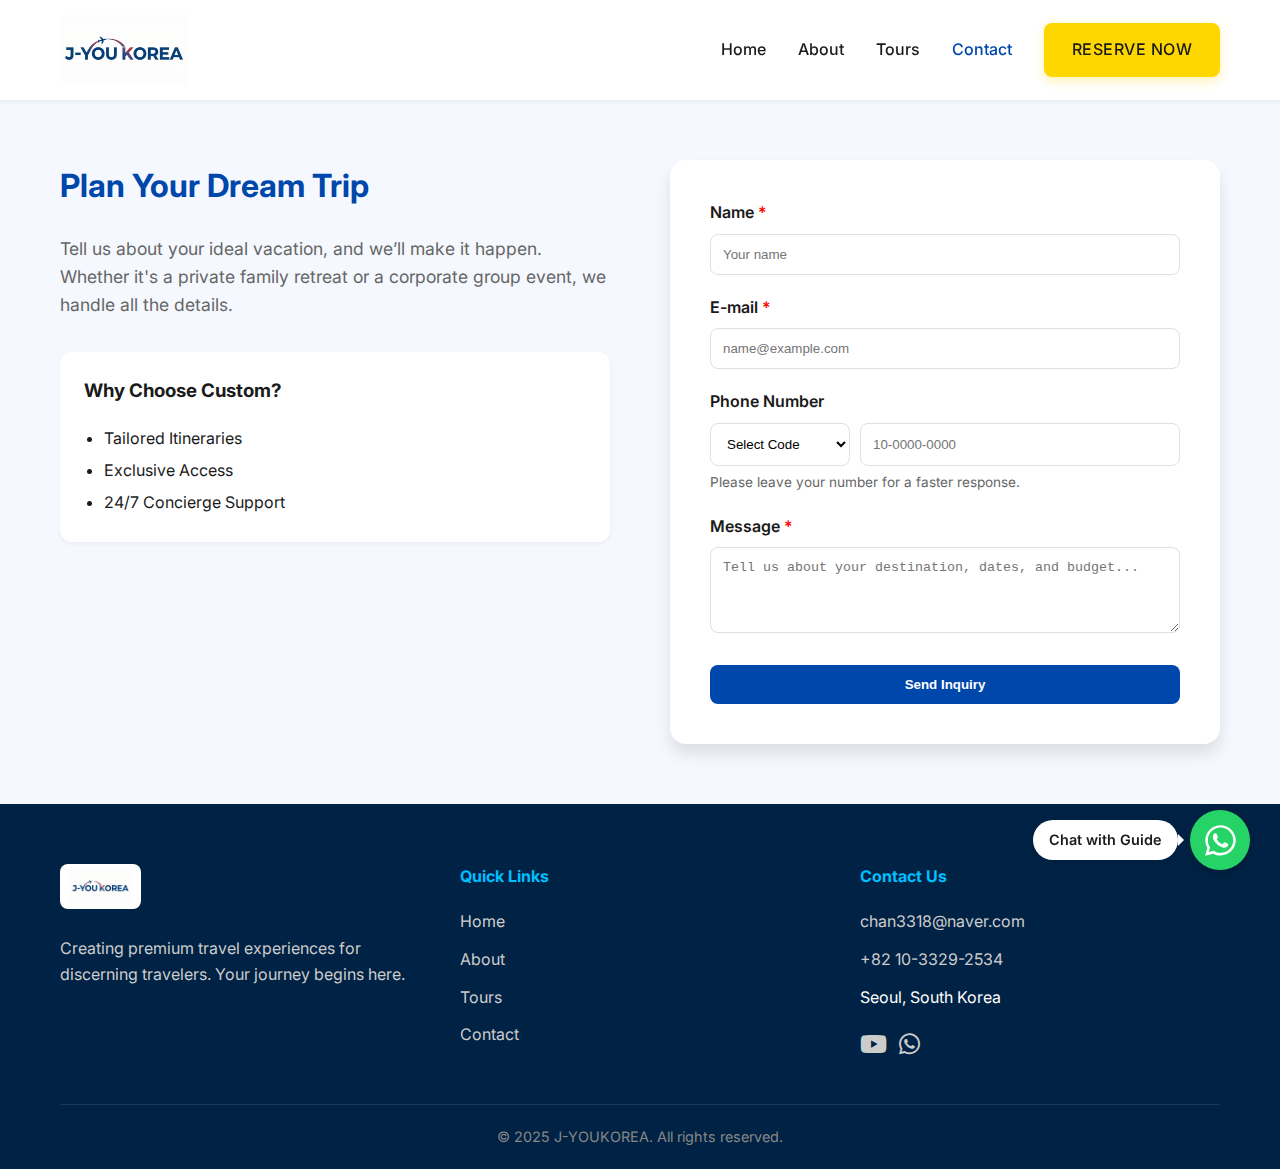
<file: contact.html>
<!DOCTYPE html>
<html lang="ko">

<head>
    <meta charset="UTF-8">
    <meta name="viewport" content="width=device-width, initial-scale=1.0">
    <title>Contact - J-YOUKOREA</title>
    <link href="https://fonts.googleapis.com/css2?family=Inter:wght@400;500;600;800&display=swap" rel="stylesheet">
    <link rel="stylesheet" href="https://cdnjs.cloudflare.com/ajax/libs/font-awesome/6.4.0/css/all.min.css">
    <link rel="stylesheet" href="style.css">
    <link rel="stylesheet" href="style_youtube.css">
</head>

<body>
    <header>
        <div class="container">
            <nav>
                <a href="index.html" class="logo">
                    <img src="assets/logo.png" alt="J-YOUKOREA">
                </a>
                <button class="menu-toggle" onclick="toggleMobileMenu()" aria-label="Toggle navigation">
                    <span class="menu-text">MENU</span>
                    <span class="menu-icon">
                        <span class="bar"></span>
                        <span class="bar"></span>
                        <span class="bar"></span>
                    </span>
                </button>
                <ul class="nav-links">
                    <button class="menu-close-btn" onclick="toggleMobileMenu()" aria-label="Close menu">&times;</button>
                    <li><a href="index.html">Home</a></li>
                    <li><a href="about.html">About</a></li>
                    <li><a href="tours.html">Tours</a></li>
                    <li><a href="contact.html" class="active">Contact</a></li>
                    <li><a href="#" class="btn btn-cta">Reserve Now</a></li>
                    <div class="menu-social-icons">
                        <a href="https://youtube.com/shorts/i6dQqmeU_i8" target="_blank" aria-label="YouTube"><i
                                class="fab fa-youtube"></i></a>
                        <a href="https://wa.me/821033292534" target="_blank" aria-label="WhatsApp"><i
                                class="fab fa-whatsapp"></i></a>
                    </div>
                </ul>
            </nav>
        </div>
    </header>

    <div class="container" style="padding: 60px 20px; display: grid; grid-template-columns: 1fr 1fr; gap: 60px;">
        <div>
            <h1 style="color: var(--primary-color); margin-bottom: 24px;">Plan Your Dream Trip</h1>
            <p style="color: var(--text-light); margin-bottom: 32px; font-size: 1.1rem;">
                Tell us about your ideal vacation, and we’ll make it happen. Whether it's a private family retreat or a
                corporate group event, we handle all the details.
            </p>
            <div style="background: white; padding: 24px; border-radius: 12px; box-shadow: var(--shadow-sm);">
                <h3 style="margin-bottom: 16px;">Why Choose Custom?</h3>
                <ul style="color: var(--text-dark); list-style: disc; margin-left: 20px; line-height: 2;">
                    <li>Tailored Itineraries</li>
                    <li>Exclusive Access</li>
                    <li>24/7 Concierge Support</li>
                </ul>
            </div>
        </div>

        <form id="contact-form" action="https://formspree.io/f/myzrnaga" method="POST"
            style="background: white; padding: 40px; border-radius: 16px; box-shadow: var(--shadow-lg);">
            <div style="margin-bottom: 20px;">
                <label style="display: block; margin-bottom: 8px; font-weight: 600;">Name <span
                        style="color: red;">*</span></label>
                <input type="text" name="name" required
                    style="width: 100%; padding: 12px; border: 1px solid var(--border-color); border-radius: 8px;"
                    placeholder="Your name">
            </div>
            <div style="margin-bottom: 20px;">
                <label style="display: block; margin-bottom: 8px; font-weight: 600;">E-mail <span
                        style="color: red;">*</span></label>
                <input type="email" name="email" required
                    style="width: 100%; padding: 12px; border: 1px solid var(--border-color); border-radius: 8px;"
                    placeholder="name@example.com">
            </div>
            <div style="margin-bottom: 20px;">
                <label style="display: block; margin-bottom: 8px; font-weight: 600;">Phone Number</label>
                <div style="display: flex; gap: 10px;">
                    <select name="country-code"
                        style="width: 140px; padding: 12px; border: 1px solid var(--border-color); border-radius: 8px; background-color: white;">
                        <option value="" disabled selected>Select Code</option>
                        <option value="+93">Afghanistan (+93)</option>
                        <option value="+355">Albania (+355)</option>
                        <option value="+213">Algeria (+213)</option>
                        <option value="+1">American Samoa (+1)</option>
                        <option value="+376">Andorra (+376)</option>
                        <option value="+244">Angola (+244)</option>
                        <option value="+1">Anguilla (+1)</option>
                        <option value="+1">Antigua and Barbuda (+1)</option>
                        <option value="+54">Argentina (+54)</option>
                        <option value="+374">Armenia (+374)</option>
                        <option value="+297">Aruba (+297)</option>
                        <option value="+61">Australia (+61)</option>
                        <option value="+43">Austria (+43)</option>
                        <option value="+994">Azerbaijan (+994)</option>
                        <option value="+1">Bahamas (+1)</option>
                        <option value="+973">Bahrain (+973)</option>
                        <option value="+880">Bangladesh (+880)</option>
                        <option value="+1">Barbados (+1)</option>
                        <option value="+375">Belarus (+375)</option>
                        <option value="+32">Belgium (+32)</option>
                        <option value="+501">Belize (+501)</option>
                        <option value="+229">Benin (+229)</option>
                        <option value="+1">Bermuda (+1)</option>
                        <option value="+975">Bhutan (+975)</option>
                        <option value="+591">Bolivia (+591)</option>
                        <option value="+387">Bosnia and Herzegovina (+387)</option>
                        <option value="+267">Botswana (+267)</option>
                        <option value="+55">Brazil (+55)</option>
                        <option value="+673">Brunei (+673)</option>
                        <option value="+359">Bulgaria (+359)</option>
                        <option value="+226">Burkina Faso (+226)</option>
                        <option value="+257">Burundi (+257)</option>
                        <option value="+855">Cambodia (+855)</option>
                        <option value="+237">Cameroon (+237)</option>
                        <option value="+1">Canada (+1)</option>
                        <option value="+238">Cape Verde (+238)</option>
                        <option value="+1">Cayman Islands (+1)</option>
                        <option value="+236">Central African Republic (+236)</option>
                        <option value="+235">Chad (+235)</option>
                        <option value="+56">Chile (+56)</option>
                        <option value="+86">China (+86)</option>
                        <option value="+57">Colombia (+57)</option>
                        <option value="+269">Comoros (+269)</option>
                        <option value="+242">Congo (+242)</option>
                        <option value="+682">Cook Islands (+682)</option>
                        <option value="+506">Costa Rica (+506)</option>
                        <option value="+385">Croatia (+385)</option>
                        <option value="+53">Cuba (+53)</option>
                        <option value="+357">Cyprus (+357)</option>
                        <option value="+420">Czech Republic (+420)</option>
                        <option value="+45">Denmark (+45)</option>
                        <option value="+253">Djibouti (+253)</option>
                        <option value="+1">Dominica (+1)</option>
                        <option value="+1">Dominican Republic (+1)</option>
                        <option value="+593">Ecuador (+593)</option>
                        <option value="+20">Egypt (+20)</option>
                        <option value="+503">El Salvador (+503)</option>
                        <option value="+240">Equatorial Guinea (+240)</option>
                        <option value="+291">Eritrea (+291)</option>
                        <option value="+372">Estonia (+372)</option>
                        <option value="+251">Ethiopia (+251)</option>
                        <option value="+500">Falkland Islands (+500)</option>
                        <option value="+298">Faroe Islands (+298)</option>
                        <option value="+679">Fiji (+679)</option>
                        <option value="+358">Finland (+358)</option>
                        <option value="+33">France (+33)</option>
                        <option value="+594">French Guiana (+594)</option>
                        <option value="+689">French Polynesia (+689)</option>
                        <option value="+241">Gabon (+241)</option>
                        <option value="+220">Gambia (+220)</option>
                        <option value="+995">Georgia (+995)</option>
                        <option value="+49">Germany (+49)</option>
                        <option value="+233">Ghana (+233)</option>
                        <option value="+350">Gibraltar (+350)</option>
                        <option value="+30">Greece (+30)</option>
                        <option value="+299">Greenland (+299)</option>
                        <option value="+1">Grenada (+1)</option>
                        <option value="+590">Guadeloupe (+590)</option>
                        <option value="+1">Guam (+1)</option>
                        <option value="+502">Guatemala (+502)</option>
                        <option value="+224">Guinea (+224)</option>
                        <option value="+245">Guinea-Bissau (+245)</option>
                        <option value="+592">Guyana (+592)</option>
                        <option value="+509">Haiti (+509)</option>
                        <option value="+504">Honduras (+504)</option>
                        <option value="+852">Hong Kong (+852)</option>
                        <option value="+36">Hungary (+36)</option>
                        <option value="+354">Iceland (+354)</option>
                        <option value="+91">India (+91)</option>
                        <option value="+62">Indonesia (+62)</option>
                        <option value="+98">Iran (+98)</option>
                        <option value="+964">Iraq (+964)</option>
                        <option value="+353">Ireland (+353)</option>
                        <option value="+972">Israel (+972)</option>
                        <option value="+39">Italy (+39)</option>
                        <option value="+1">Jamaica (+1)</option>
                        <option value="+81">Japan (+81)</option>
                        <option value="+962">Jordan (+962)</option>
                        <option value="+7">Kazakhstan (+7)</option>
                        <option value="+254">Kenya (+254)</option>
                        <option value="+686">Kiribati (+686)</option>
                        <option value="+850">North Korea (+850)</option>
                        <option value="+82">South Korea (+82)</option>
                        <option value="+965">Kuwait (+965)</option>
                        <option value="+996">Kyrgyzstan (+996)</option>
                        <option value="+856">Laos (+856)</option>
                        <option value="+371">Latvia (+371)</option>
                        <option value="+961">Lebanon (+961)</option>
                        <option value="+266">Lesotho (+266)</option>
                        <option value="+231">Liberia (+231)</option>
                        <option value="+218">Libya (+218)</option>
                        <option value="+423">Liechtenstein (+423)</option>
                        <option value="+370">Lithuania (+370)</option>
                        <option value="+352">Luxembourg (+352)</option>
                        <option value="+853">Macau (+853)</option>
                        <option value="+389">Macedonia (+389)</option>
                        <option value="+261">Madagascar (+261)</option>
                        <option value="+265">Malawi (+265)</option>
                        <option value="+60">Malaysia (+60)</option>
                        <option value="+960">Maldives (+960)</option>
                        <option value="+223">Mali (+223)</option>
                        <option value="+356">Malta (+356)</option>
                        <option value="+692">Marshall Islands (+692)</option>
                        <option value="+596">Martinique (+596)</option>
                        <option value="+222">Mauritania (+222)</option>
                        <option value="+230">Mauritius (+230)</option>
                        <option value="+262">Mayotte (+262)</option>
                        <option value="+52">Mexico (+52)</option>
                        <option value="+691">Micronesia (+691)</option>
                        <option value="+373">Moldova (+373)</option>
                        <option value="+377">Monaco (+377)</option>
                        <option value="+976">Mongolia (+976)</option>
                        <option value="+382">Montenegro (+382)</option>
                        <option value="+1">Montserrat (+1)</option>
                        <option value="+212">Morocco (+212)</option>
                        <option value="+258">Mozambique (+258)</option>
                        <option value="+95">Myanmar (+95)</option>
                        <option value="+264">Namibia (+264)</option>
                        <option value="+674">Nauru (+674)</option>
                        <option value="+977">Nepal (+977)</option>
                        <option value="+31">Netherlands (+31)</option>
                        <option value="+599">Netherlands Antilles (+599)</option>
                        <option value="+687">New Caledonia (+687)</option>
                        <option value="+64">New Zealand (+64)</option>
                        <option value="+505">Nicaragua (+505)</option>
                        <option value="+227">Niger (+227)</option>
                        <option value="+234">Nigeria (+234)</option>
                        <option value="+683">Niue (+683)</option>
                        <option value="+47">Norway (+47)</option>
                        <option value="+968">Oman (+968)</option>
                        <option value="+92">Pakistan (+92)</option>
                        <option value="+680">Palau (+680)</option>
                        <option value="+507">Panama (+507)</option>
                        <option value="+675">Papua New Guinea (+675)</option>
                        <option value="+595">Paraguay (+595)</option>
                        <option value="+51">Peru (+51)</option>
                        <option value="+63">Philippines (+63)</option>
                        <option value="+48">Poland (+48)</option>
                        <option value="+351">Portugal (+351)</option>
                        <option value="+1">Puerto Rico (+1)</option>
                        <option value="+974">Qatar (+974)</option>
                        <option value="+262">Reunion (+262)</option>
                        <option value="+40">Romania (+40)</option>
                        <option value="+7">Russia (+7)</option>
                        <option value="+250">Rwanda (+250)</option>
                        <option value="+685">Samoa (+685)</option>
                        <option value="+378">San Marino (+378)</option>
                        <option value="+966">Saudi Arabia (+966)</option>
                        <option value="+221">Senegal (+221)</option>
                        <option value="+381">Serbia (+381)</option>
                        <option value="+248">Seychelles (+248)</option>
                        <option value="+232">Sierra Leone (+232)</option>
                        <option value="+65">Singapore (+65)</option>
                        <option value="+421">Slovakia (+421)</option>
                        <option value="+386">Slovenia (+386)</option>
                        <option value="+677">Solomon Islands (+677)</option>
                        <option value="+252">Somalia (+252)</option>
                        <option value="+27">South Africa (+27)</option>
                        <option value="+34">Spain (+34)</option>
                        <option value="+94">Sri Lanka (+94)</option>
                        <option value="+249">Sudan (+249)</option>
                        <option value="+597">Suriname (+597)</option>
                        <option value="+268">Swaziland (+268)</option>
                        <option value="+46">Sweden (+46)</option>
                        <option value="+41">Switzerland (+41)</option>
                        <option value="+963">Syria (+963)</option>
                        <option value="+886">Taiwan (+886)</option>
                        <option value="+992">Tajikistan (+992)</option>
                        <option value="+255">Tanzania (+255)</option>
                        <option value="+66">Thailand (+66)</option>
                        <option value="+228">Togo (+228)</option>
                        <option value="+690">Tokelau (+690)</option>
                        <option value="+676">Tonga (+676)</option>
                        <option value="+1">Trinidad and Tobago (+1)</option>
                        <option value="+216">Tunisia (+216)</option>
                        <option value="+90">Turkey (+90)</option>
                        <option value="+993">Turkmenistan (+993)</option>
                        <option value="+1">Turks and Caicos Islands (+1)</option>
                        <option value="+688">Tuvalu (+688)</option>
                        <option value="+256">Uganda (+256)</option>
                        <option value="+380">Ukraine (+380)</option>
                        <option value="+971">United Arab Emirates (+971)</option>
                        <option value="+44">United Kingdom (+44)</option>
                        <option value="+1">United States (+1)</option>
                        <option value="+598">Uruguay (+598)</option>
                        <option value="+998">Uzbekistan (+998)</option>
                        <option value="+678">Vanuatu (+678)</option>
                        <option value="+58">Venezuela (+58)</option>
                        <option value="+84">Vietnam (+84)</option>
                        <option value="+1">Virgin Islands (+1)</option>
                        <option value="+967">Yemen (+967)</option>
                        <option value="+260">Zambia (+260)</option>
                        <option value="+263">Zimbabwe (+263)</option>
                    </select>
                    <input type="tel" name="phone"
                        style="flex: 1; padding: 12px; border: 1px solid var(--border-color); border-radius: 8px;"
                        placeholder="10-0000-0000">
                </div>
                <p style="font-size: 0.85rem; color: var(--text-light); margin-top: 6px;">
                    Please leave your number for a faster response.
                </p>
            </div>
            <div style="margin-bottom: 24px;">
                <label style="display: block; margin-bottom: 8px; font-weight: 600;">Message <span
                        style="color: red;">*</span></label>
                <textarea rows="4" name="message" required
                    style="width: 100%; padding: 12px; border: 1px solid var(--border-color); border-radius: 8px;"
                    placeholder="Tell us about your destination, dates, and budget..."></textarea>
            </div>
            <button type="submit" class="btn btn-primary" style="width: 100%;">Send Inquiry</button>
        </form>
    </div>

    <!-- Footer -->
    <footer>
        <div class="container">
            <div class="footer-content">
                <div class="footer-col">
                    <div class="footer-logo">
                        <img src="assets/logo.png" alt="J-YOUKOREA">
                    </div>
                    <p style="color: #ccc; line-height: 1.6;">Creating premium travel experiences for discerning
                        travelers. Your journey begins here.</p>
                </div>
                <div class="footer-col">
                    <h4>Quick Links</h4>
                    <ul>
                        <li><a href="index.html">Home</a></li>
                        <li><a href="about.html">About</a></li>
                        <li><a href="tours.html">Tours</a></li>
                        <li><a href="contact.html">Contact</a></li>
                    </ul>
                </div>
                <div class="footer-col">
                    <h4>Contact Us</h4>
                    <ul>
                        <li><a href="mailto:chan3318@naver.com">chan3318@naver.com</a></li>
                        <li><a href="tel:+821033292534">+82 10-3329-2534</a></li>
                        <li>Seoul, South Korea</li>
                    </ul>
                    <div class="footer-social" style="margin-top: 16px; display: flex; gap: 12px;">
                        <a href="https://youtube.com/shorts/i6dQqmeU_i8" target="_blank" aria-label="YouTube"
                            style="color: #ccc; font-size: 1.5rem; transition: color 0.2s;">
                            <i class="fab fa-youtube"></i>
                        </a>
                        <a href="https://wa.me/821033292534" target="_blank" aria-label="WhatsApp"
                            style="color: #ccc; font-size: 1.5rem; transition: color 0.2s;">
                            <i class="fab fa-whatsapp"></i>
                        </a>
                    </div>
                </div>
            </div>
            <div class="copyright">
                &copy; 2025 J-YOUKOREA. All rights reserved.
            </div>
        </div>
    </footer>

    <!-- Mobile Sticky CTA Bar -->
    <div class="mobile-cta-bar">
        <a href="#" class="btn btn-cta">Reserve Now</a>
    </div>



    <!-- Floating WhatsApp Button -->
    <div class="floating-whatsapp">
        <div class="chat-tooltip">Chat with Guide</div>
        <a href="https://wa.me/821033292534" target="_blank" class="whatsapp-btn">
            <svg xmlns="http://www.w3.org/2000/svg" viewBox="0 0 448 512">
                <path
                    d="M380.9 97.1C339 55.1 283.2 32 223.9 32c-122.4 0-222 99.6-222 222 0 39.1 10.2 77.3 29.6 111L0 480l117.7-30.9c32.4 17.7 68.9 27 106.1 27h.1c122.3 0 224.1-99.6 224.1-222 0-59.3-25.2-115-67.1-157zm-157 341.6c-33.2 0-65.7-8.9-94-28.4l-6.7-4.6-69.8 18.3 18.6-68.1-4.4-6.9c-18.5-29.4-28.2-63.3-28.2-98.2 0-101.7 82.8-184.5 184.6-184.5 49.3 0 95.6 19.2 130.4 54.1 34.8 34.9 56.2 81.2 56.1 130.5 0 101.8-84.9 184.6-186.6 184.6zm101.2-138.2c-5.5-2.8-32.8-16.2-37.9-18-5.1-1.9-8.8-2.8-12.5 2.8-3.7 5.6-14.3 18-17.6 21.8-3.2 3.7-6.5 4.2-12 1.4-32.6-16.3-54-29.1-75.5-66-5.7-9.8 5.7-9.1 16.3-30.3 1.8-3.7 .9-6.9-.5-9.7-1.4-2.8-12.5-30.1-17.1-41.2-4.5-10.8-9.1-9.3-12.5-9.5-3.2-.2-6.9-.2-10.6-.2-3.7 0-9.7 1.4-14.8 6.9-5.1 5.6-19.4 19-19.4 46.3 0 27.3 19.9 53.7 22.6 57.4 2.8 3.7 39.1 59.7 94.8 83.8 35.2 15.2 49 16.5 66.6 13.9 10.7-1.6 32.8-13.4 37.4-26.4 4.6-13 4.6-24.1 3.2-26.4-1.3-2.5-5-3.9-10.5-6.6z" />
            </svg>
        </a>
    </div>

    <!-- Video Modal (Lightbox) -->
    <div id="videoModal" class="video-modal" onclick="closeVideoModal(event)">
        <div class="video-modal-content">
            <button class="modal-close" onclick="closeVideoModal(event)">&times;</button>
            <div class="video-container">
                <iframe id="youtubePlayer" src="" title="Tour Preview" frameborder="0"
                    allow="accelerometer; autoplay; clipboard-write; encrypted-media; gyroscope; picture-in-picture"
                    allowfullscreen></iframe>
            </div>
        </div>
    </div>

    <script src="app.js"></script>
</body>

</html>
</file>
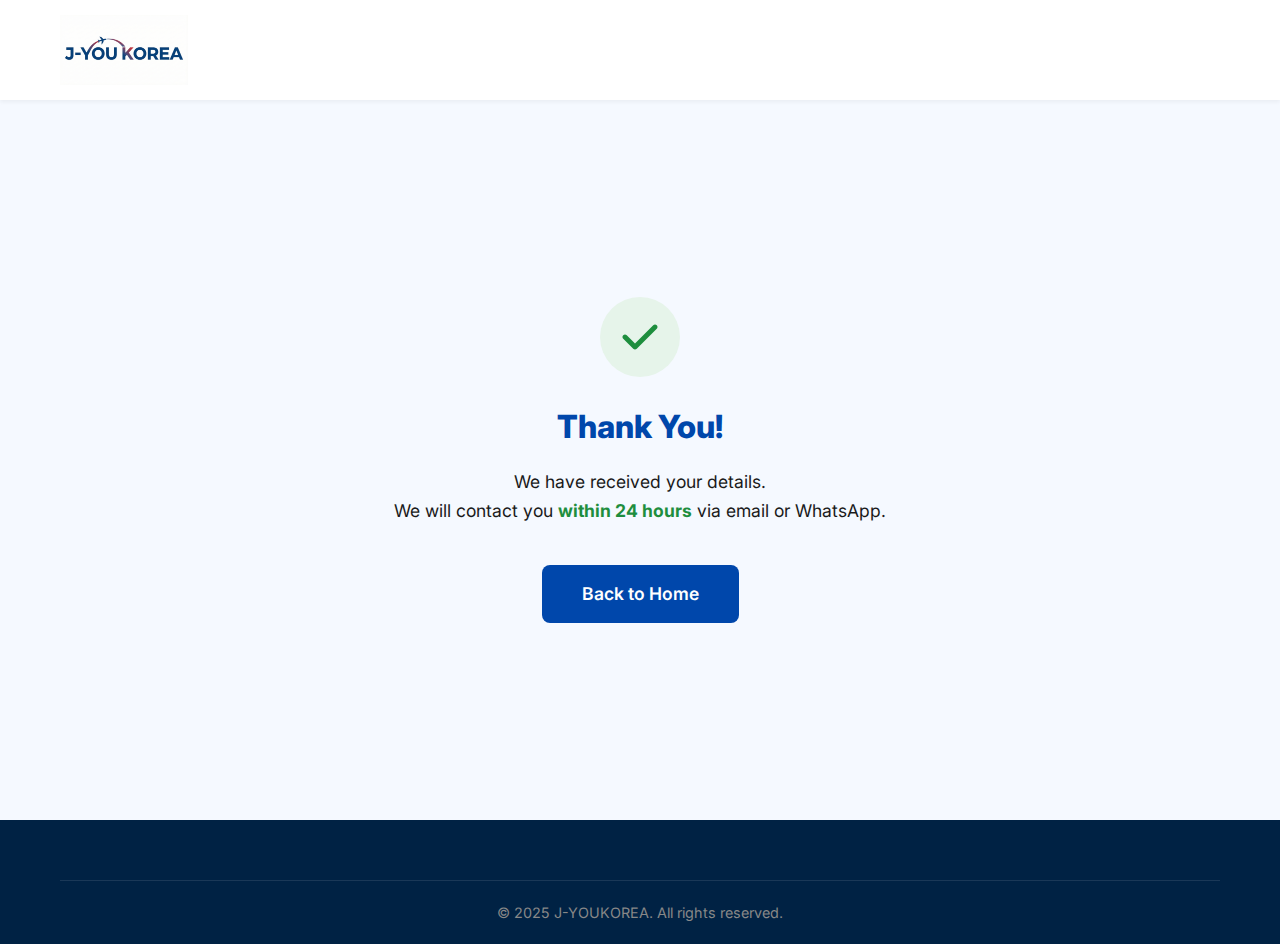
<file: success.html>
<!DOCTYPE html>
<html lang="en">

<head>
    <meta charset="UTF-8">
    <meta name="viewport" content="width=device-width, initial-scale=1.0">
    <title>Inquiry Sent - J-YOUKOREA</title>
    <link href="https://fonts.googleapis.com/css2?family=Inter:wght@400;500;600;800&display=swap" rel="stylesheet">
    <link rel="stylesheet" href="style.css">
    <style>
        .success-container {
            display: flex;
            flex-direction: column;
            align-items: center;
            justify-content: center;
            min-height: 80vh;
            text-align: center;
            padding: 20px;
        }

        .success-icon {
            width: 80px;
            height: 80px;
            background-color: #e6f4ea;
            border-radius: 50%;
            display: flex;
            align-items: center;
            justify-content: center;
            margin-bottom: 24px;
            animation: popIn 0.5s cubic-bezier(0.175, 0.885, 0.32, 1.275);
        }

        .success-icon svg {
            width: 40px;
            height: 40px;
            fill: #1e8e3e;
            /* Green color */
        }

        .success-title {
            font-size: 2rem;
            font-weight: 800;
            color: var(--primary-color);
            margin-bottom: 16px;
        }

        .success-message {
            font-size: 1.1rem;
            color: var(--text-dark);
            max-width: 500px;
            line-height: 1.6;
            margin-bottom: 40px;
        }

        .highlight {
            font-weight: 700;
            color: #1e8e3e;
        }

        @keyframes popIn {
            0% {
                transform: scale(0);
                opacity: 0;
            }

            80% {
                transform: scale(1.1);
                opacity: 1;
            }

            100% {
                transform: scale(1);
            }
        }
    </style>
</head>

<body>
    <!-- Header (simplified) -->
    <header>
        <div class="container">
            <nav>
                <a href="index.html" class="logo">
                    <img src="assets/logo.png" alt="J-YOUKOREA">
                </a>
            </nav>
        </div>
    </header>

    <div class="container success-container">
        <div class="success-icon">
            <svg xmlns="http://www.w3.org/2000/svg" viewBox="0 0 448 512">
                <!-- Check Icon -->
                <path
                    d="M438.6 105.4c12.5 12.5 12.5 32.8 0 45.3l-256 256c-12.5 12.5-32.8 12.5-45.3 0l-128-128c-12.5-12.5-12.5-32.8 0-45.3s32.8-12.5 45.3 0L160 338.7 393.4 105.4c12.5-12.5 32.8-12.5 45.3 0z" />
            </svg>
        </div>
        <h1 class="success-title">Thank You!</h1>
        <p class="success-message">
            We have received your details.<br>
            We will contact you <span class="highlight">within 24 hours</span> via email or WhatsApp.
        </p>
        <a href="index.html" class="btn btn-primary" style="padding: 15px 40px; font-size: 1.1rem;">Back to Home</a>
    </div>

    <!-- Footer -->
    <footer>
        <div class="container">
            <div class="copyright" style="text-align: center;">
                &copy; 2025 J-YOUKOREA. All rights reserved.
            </div>
        </div>
    </footer>
</body>

</html>
</file>
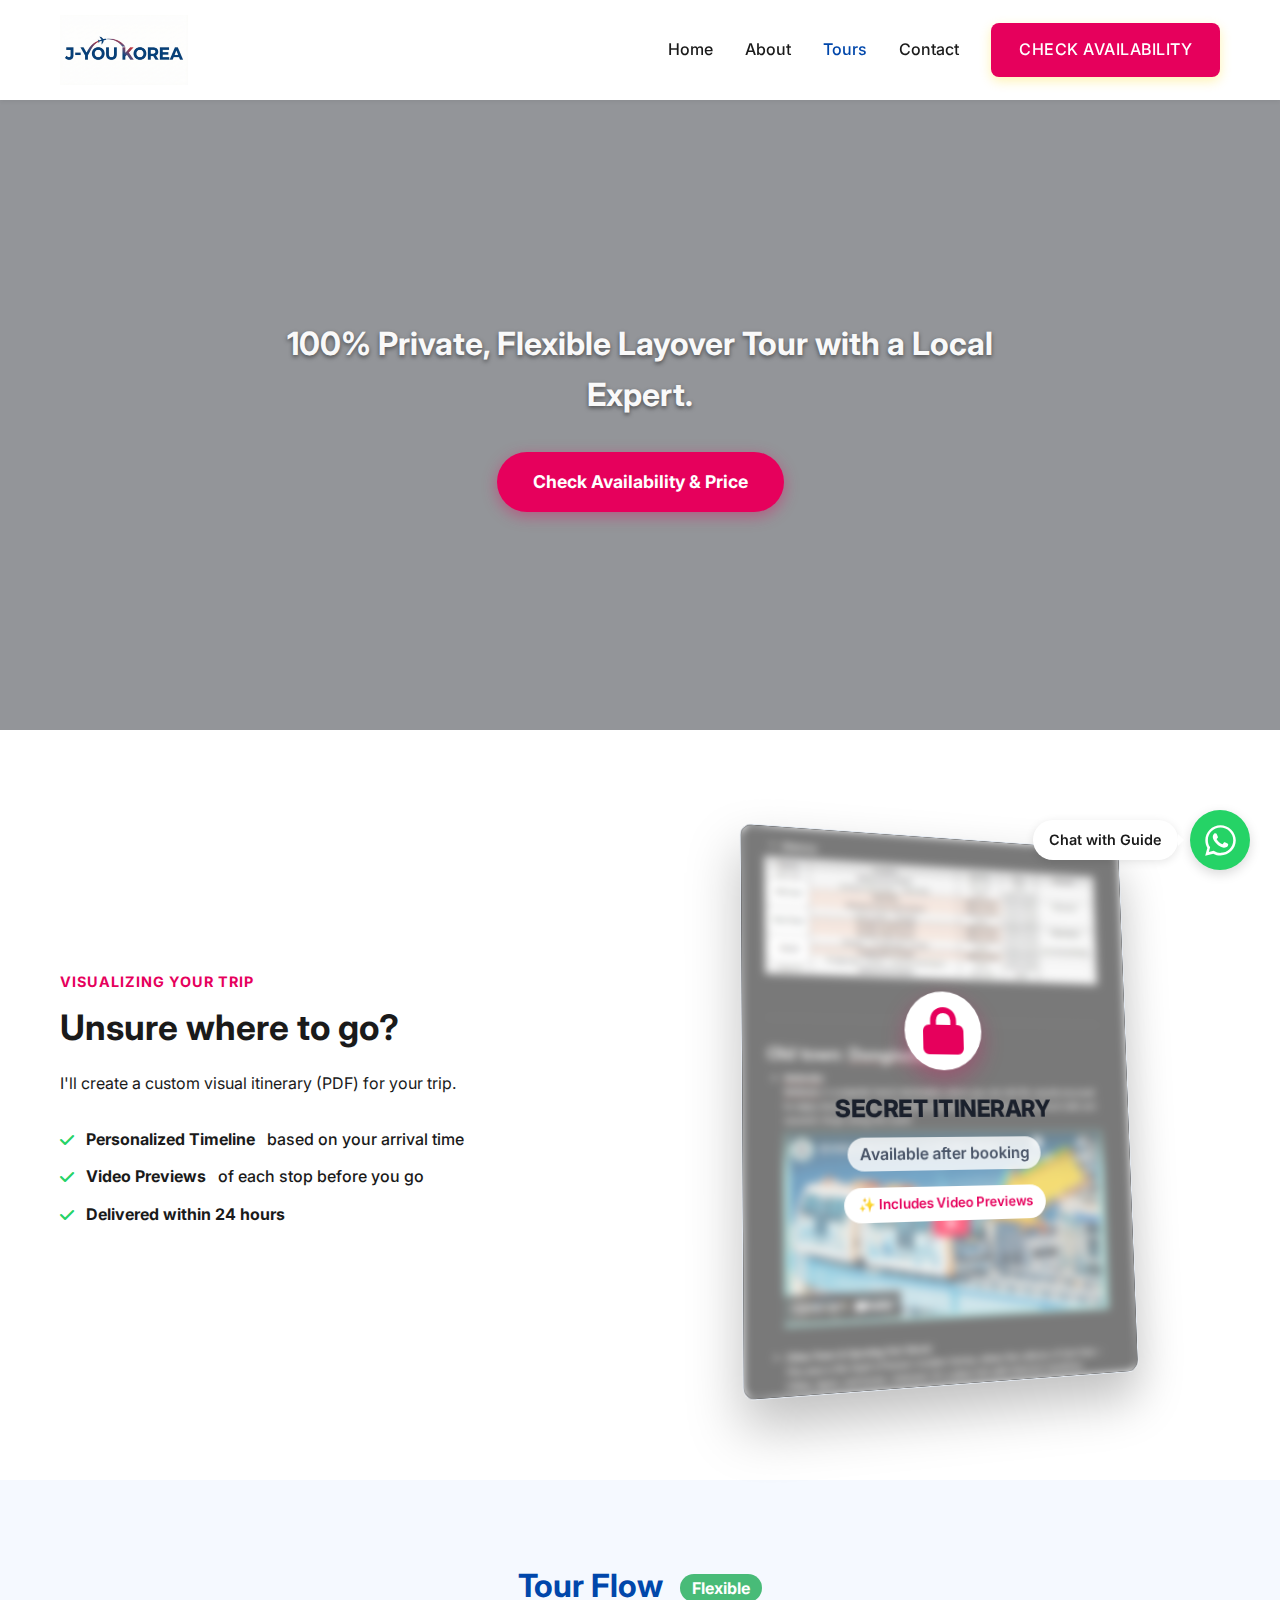
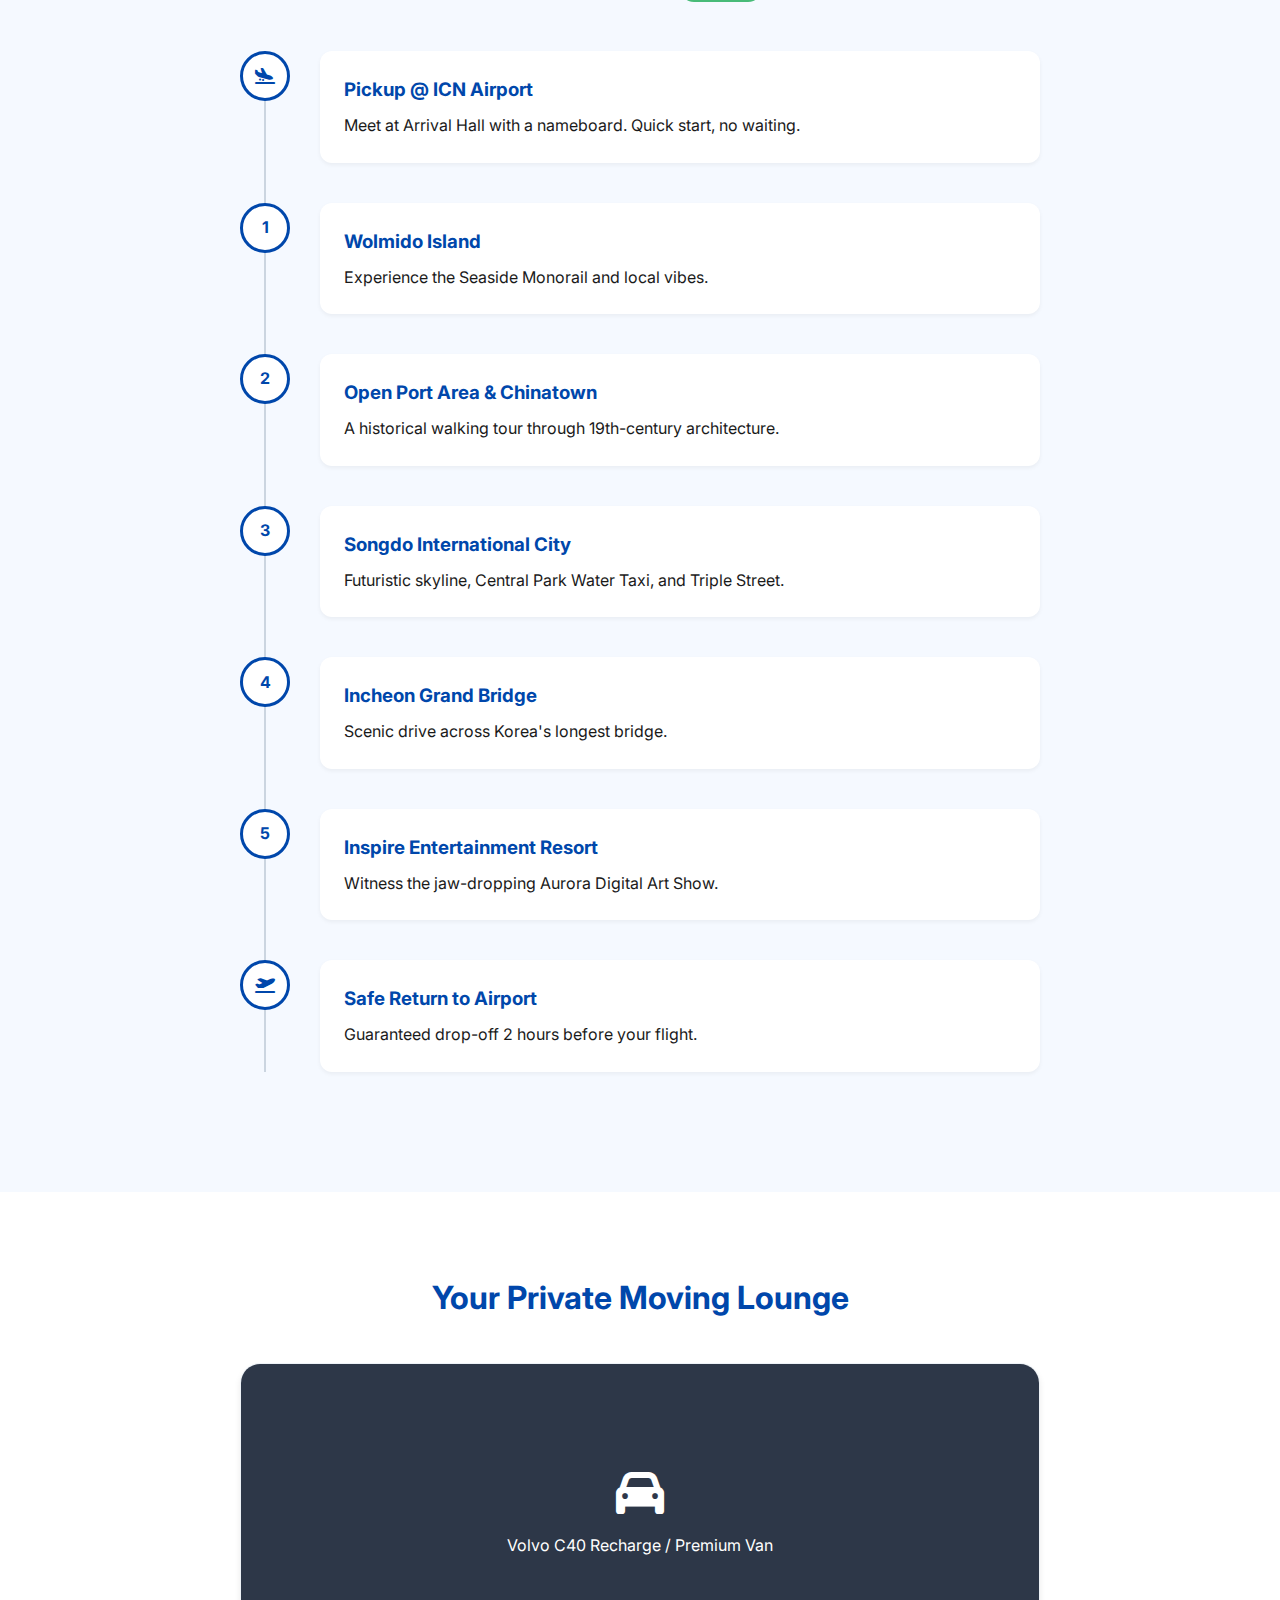
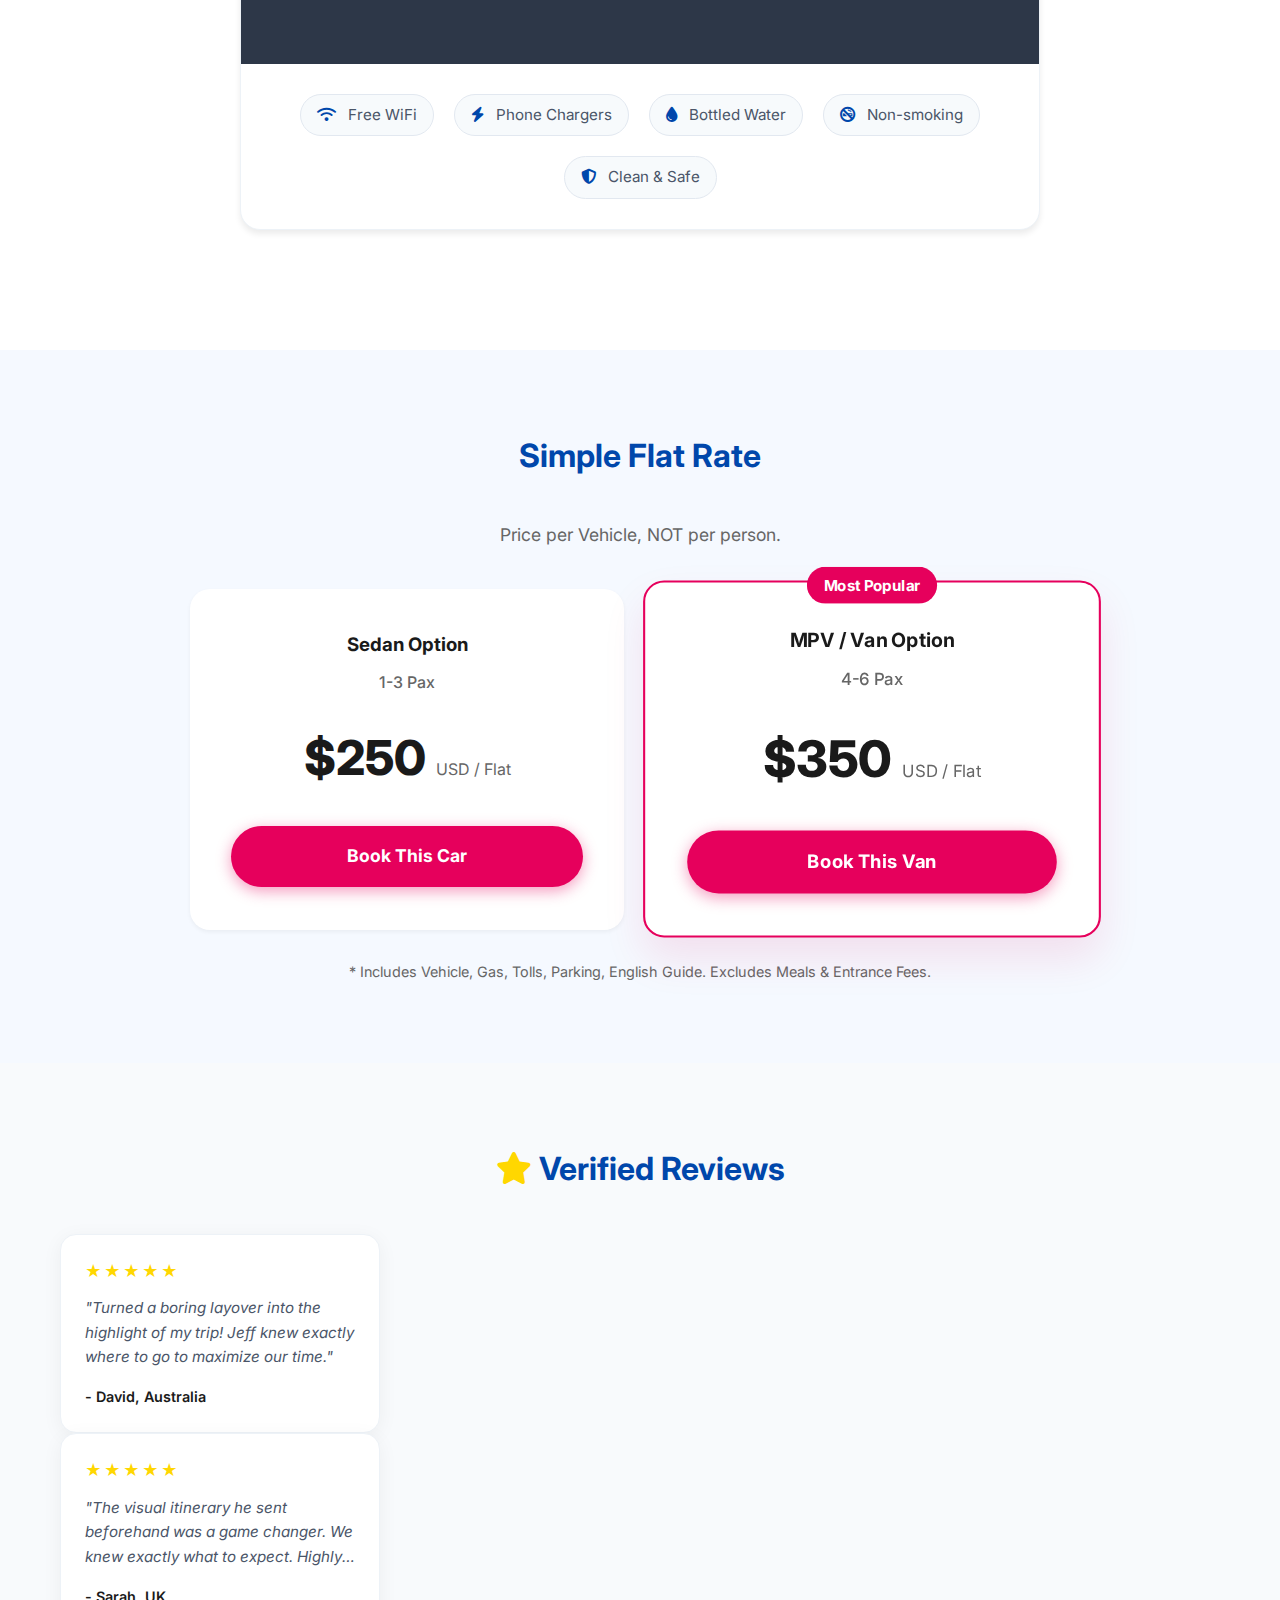
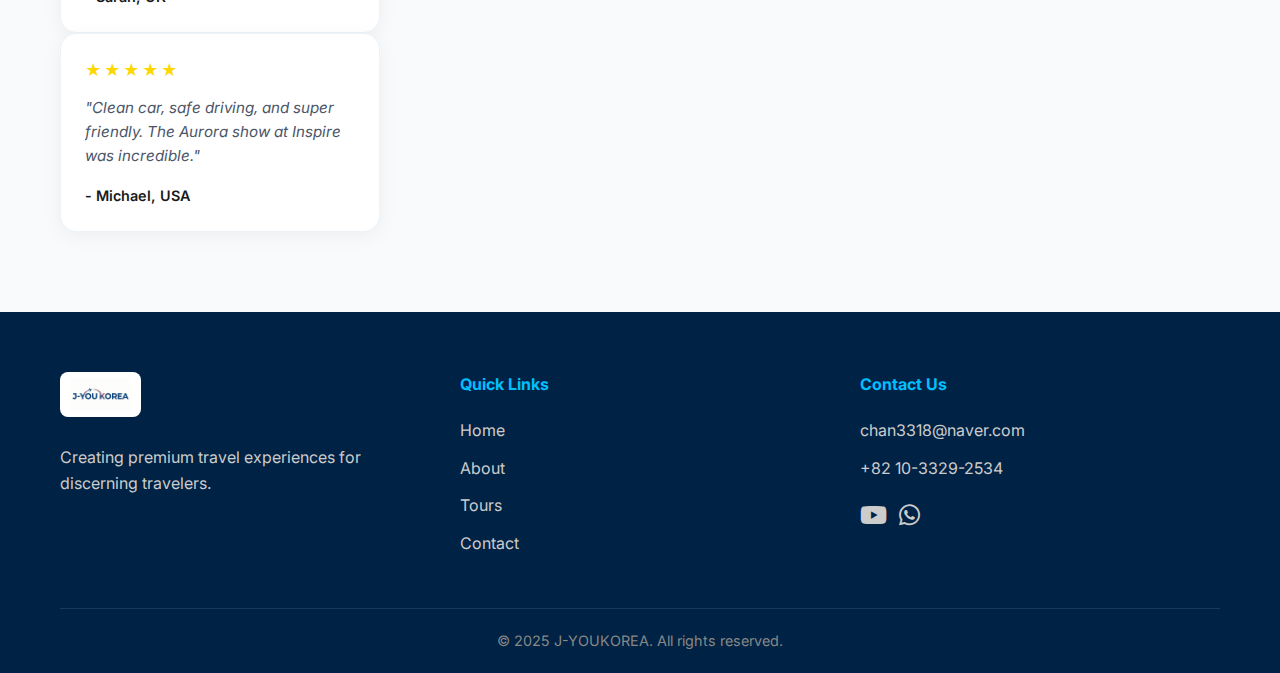
<file: tour_detail.html>
<!DOCTYPE html>
<html lang="en">

<head>
    <meta charset="UTF-8">
    <meta name="viewport" content="width=device-width, initial-scale=1.0">
    <title>Incheon Flexible Private Layover Tour - J-YOUKOREA</title>
    <link href="https://fonts.googleapis.com/css2?family=Inter:wght@400;500;600;700;800&display=swap" rel="stylesheet">
    <link rel="stylesheet" href="https://cdnjs.cloudflare.com/ajax/libs/font-awesome/6.4.0/css/all.min.css">
    <link rel="stylesheet" href="style.css">
    <link rel="stylesheet" href="style_tour.css">
    <link rel="stylesheet" href="style_youtube.css">
    <style>
        /* Highlight specific for this page as requested */
        :root {
            --cta-urgent: #e6005c;
        }
    </style>
</head>

<body>
    <!-- Header -->
    <header>
        <div class="container">
            <nav>
                <a href="index.html" class="logo">
                    <img src="assets/logo.png" alt="J-YOUKOREA">
                </a>
                <button class="menu-toggle" onclick="toggleMobileMenu()" aria-label="Toggle navigation">
                    <span class="menu-text">MENU</span>
                    <span class="menu-icon">
                        <span class="bar"></span>
                        <span class="bar"></span>
                        <span class="bar"></span>
                    </span>
                </button>
                <ul class="nav-links">
                    <button class="menu-close-btn" onclick="toggleMobileMenu()" aria-label="Close menu">&times;</button>
                    <li><a href="index.html">Home</a></li>
                    <li><a href="about.html">About</a></li>
                    <li><a href="tours.html" class="active">Tours</a></li>
                    <li><a href="contact.html">Contact</a></li>
                    <!-- Updated CTA to match page goal -->
                    <li><a href="#booking" class="btn btn-cta"
                            style="background-color: var(--cta-urgent); color: white;">Check Availability</a></li>
                    <div class="menu-social-icons">
                        <a href="https://youtube.com/shorts/i6dQqmeU_i8" target="_blank" aria-label="YouTube"><i
                                class="fab fa-youtube"></i></a>
                        <a href="https://wa.me/821033292534" target="_blank" aria-label="WhatsApp"><i
                                class="fab fa-whatsapp"></i></a>
                    </div>
                </ul>
            </nav>
        </div>
    </header>

    <!-- 1. Hero Section -->
    <section class="tour-hero">
        <div class="tour-hero-overlay"></div>
        <div class="container tour-hero-content">
            <p class="tour-subhead" style="font-size: 2rem; font-weight: 700; text-shadow: 0 2px 4px rgba(0,0,0,0.5);">
                100% Private, Flexible Layover Tour with a Local Expert.</p>
            <a href="#booking" class="btn btn-urgent">Check Availability & Price</a>
        </div>
    </section>



    <!-- 3. Visual Itinerary Showcase -->
    <section class="visual-itinerary-section">
        <div class="container">
            <div class="split-layout">
                <div class="visual-text">
                    <span class="eyebrow">Visualizing Your Trip</span>
                    <h2>Unsure where to go?</h2>
                    <p>I'll create a custom visual itinerary (PDF) for your trip.</p>
                    <ul class="check-list">
                        <li><i class="fas fa-check"></i> <strong>Personalized Timeline</strong> based on your arrival
                            time</li>
                        <li><i class="fas fa-check"></i> <strong>Video Previews</strong> of each stop before you go</li>
                        <li><i class="fas fa-check"></i> <strong>Delivered within 24 hours</strong></li>
                    </ul>
                </div>
                <div class="visual-mockup">
                    <div class="secret-document-wrapper">
                        <div class="secret-document">
                            <!-- Overlay Content -->
                            <div class="secret-overlay">
                                <div class="lock-icon"><i class="fas fa-lock"></i></div>
                                <div class="secret-title">Secret Itinerary</div>
                                <div class="secret-subtitle">Available after booking</div>
                                <div class="video-preview-tag">✨ Includes Video Previews</div>
                            </div>
                        </div>
                    </div>
                </div>
            </div>
        </div>
    </section>

    <!-- 4. Tour Itinerary (Timeline) -->
    <section class="timeline-section">
        <div class="container">
            <h2 class="section-title">Tour Flow <span class="badge-flex">Flexible</span></h2>
            <div class="timeline">
                <!-- Pickup -->
                <div class="timeline-item">
                    <div class="time-marker"><i class="fas fa-plane-arrival"></i></div>
                    <div class="timeline-content">
                        <h3>Pickup @ ICN Airport</h3>
                        <p>Meet at Arrival Hall with a nameboard. Quick start, no waiting.</p>
                    </div>
                </div>
                <!-- Stop 1 -->
                <div class="timeline-item">
                    <div class="time-marker">1</div>
                    <div class="timeline-content">
                        <h3>Wolmido Island</h3>
                        <p>Experience the Seaside Monorail and local vibes.</p>
                    </div>
                </div>
                <!-- Stop 2 -->
                <div class="timeline-item">
                    <div class="time-marker">2</div>
                    <div class="timeline-content">
                        <h3>Open Port Area & Chinatown</h3>
                        <p>A historical walking tour through 19th-century architecture.</p>
                    </div>
                </div>
                <!-- Stop 3 -->
                <div class="timeline-item">
                    <div class="time-marker">3</div>
                    <div class="timeline-content">
                        <h3>Songdo International City</h3>
                        <p>Futuristic skyline, Central Park Water Taxi, and Triple Street.</p>
                    </div>
                </div>
                <!-- Stop 4 -->
                <div class="timeline-item">
                    <div class="time-marker">4</div>
                    <div class="timeline-content">
                        <h3>Incheon Grand Bridge</h3>
                        <p>Scenic drive across Korea's longest bridge.</p>
                    </div>
                </div>
                <!-- Stop 5 -->
                <div class="timeline-item">
                    <div class="time-marker">5</div>
                    <div class="timeline-content">
                        <h3>Inspire Entertainment Resort</h3>
                        <p>Witness the jaw-dropping Aurora Digital Art Show.</p>
                    </div>
                </div>
                <!-- Dropoff -->
                <div class="timeline-item">
                    <div class="time-marker"><i class="fas fa-plane-departure"></i></div>
                    <div class="timeline-content">
                        <h3>Safe Return to Airport</h3>
                        <p>Guaranteed drop-off 2 hours before your flight.</p>
                    </div>
                </div>
            </div>
        </div>
    </section>

    <!-- 5. Vehicle & Comfort -->
    <section class="vehicle-section">
        <div class="container">
            <h2 class="section-title">Your Private Moving Lounge</h2>
            <div class="vehicle-card">
                <div class="vehicle-img-placeholder">
                    <i class="fas fa-car"></i>
                    <span>Volvo C40 Recharge / Premium Van</span>
                </div>
                <div class="vehicle-features">
                    <div class="feature"><i class="fas fa-wifi"></i> Free WiFi</div>
                    <div class="feature"><i class="fas fa-bolt"></i> Phone Chargers</div>
                    <div class="feature"><i class="fas fa-tint"></i> Bottled Water</div>
                    <div class="feature"><i class="fas fa-smoking-ban"></i> Non-smoking</div>
                    <div class="feature"><i class="fas fa-shield-alt"></i> Clean & Safe</div>
                </div>
            </div>
        </div>
    </section>

    <!-- 6. Pricing -->
    <section id="booking" class="pricing-section">
        <div class="container">
            <h2 class="section-title">Simple Flat Rate</h2>
            <p class="pricing-sub">Price per Vehicle, NOT per person.</p>
            <div class="pricing-grid">
                <div class="pricing-card">
                    <h3>Sedan Option</h3>
                    <p class="pax">1-3 Pax</p>
                    <div class="price">$250 <span>USD / Flat</span></div>
                    <a href="contact.html" class="btn btn-urgent full-width">Book This Car</a>
                </div>
                <div class="pricing-card recommended">
                    <div class="badge-rec">Most Popular</div>
                    <h3>MPV / Van Option</h3>
                    <p class="pax">4-6 Pax</p>
                    <div class="price">$350 <span>USD / Flat</span></div>
                    <a href="contact.html" class="btn btn-urgent full-width">Book This Van</a>
                </div>
            </div>
            <p class="pricing-note">* Includes Vehicle, Gas, Tolls, Parking, English Guide. Excludes Meals & Entrance
                Fees.</p>
        </div>
    </section>

    <!-- 7. Reviews -->
    <section class="reviews-section">
        <div class="container">
            <h2 class="section-title"><i class="fas fa-star" style="color: gold;"></i> Verified Reviews</h2>
            <div class="review-grid">
                <div class="review-card">
                    <div class="stars">★★★★★</div>
                    <p class="review-text">"Turned a boring layover into the highlight of my trip! Jeff knew exactly
                        where to go to maximize our time."</p>
                    <div class="reviewer">
                        <span>- David, Australia</span>
                    </div>
                </div>
                <div class="review-card">
                    <div class="stars">★★★★★</div>
                    <p class="review-text">"The visual itinerary he sent beforehand was a game changer. We knew exactly
                        what to expect. Highly recommended!"</p>
                    <div class="reviewer">
                        <span>- Sarah, UK</span>
                    </div>
                </div>
                <div class="review-card">
                    <div class="stars">★★★★★</div>
                    <p class="review-text">"Clean car, safe driving, and super friendly. The Aurora show at Inspire was
                        incredible."</p>
                    <div class="reviewer">
                        <span>- Michael, USA</span>
                    </div>
                </div>
            </div>
        </div>
    </section>

    <!-- Footer -->
    <footer>
        <div class="container">
            <div class="footer-content">
                <div class="footer-col">
                    <div class="footer-logo">
                        <img src="assets/logo.png" alt="J-YOUKOREA">
                    </div>
                    <p style="color: #ccc; line-height: 1.6;">Creating premium travel experiences for discerning
                        travelers.</p>
                </div>
                <div class="footer-col">
                    <h4>Quick Links</h4>
                    <ul>
                        <li><a href="index.html">Home</a></li>
                        <li><a href="about.html">About</a></li>
                        <li><a href="tours.html">Tours</a></li>
                        <li><a href="contact.html">Contact</a></li>
                    </ul>
                </div>
                <div class="footer-col">
                    <h4>Contact Us</h4>
                    <ul>
                        <li><a href="mailto:chan3318@naver.com">chan3318@naver.com</a></li>
                        <li><a href="tel:+821033292534">+82 10-3329-2534</a></li>
                    </ul>
                    <div class="footer-social" style="margin-top: 16px; display: flex; gap: 12px;">
                        <a href="https://youtube.com/shorts/i6dQqmeU_i8" target="_blank" aria-label="YouTube"
                            style="color: #ccc; font-size: 1.5rem; transition: color 0.2s;">
                            <i class="fab fa-youtube"></i>
                        </a>
                        <a href="https://wa.me/821033292534" target="_blank" aria-label="WhatsApp"
                            style="color: #ccc; font-size: 1.5rem; transition: color 0.2s;">
                            <i class="fab fa-whatsapp"></i>
                        </a>
                    </div>
                </div>
            </div>
            <div class="copyright">
                &copy; 2025 J-YOUKOREA. All rights reserved.
            </div>
        </div>
    </footer>

    <!-- Mobile Sticky Bottom CTA -->
    <div class="mobile-bottom-cta">
        <div class="price-preview">From $250</div>
        <a href="contact.html" class="btn btn-urgent">Reserve Now</a>
    </div>



    <!-- Floating WhatsApp Button -->
    <div class="floating-whatsapp">
        <div class="chat-tooltip">Chat with Guide</div>
        <a href="https://wa.me/821033292534" target="_blank" class="whatsapp-btn">
            <svg xmlns="http://www.w3.org/2000/svg" viewBox="0 0 448 512">
                <path
                    d="M380.9 97.1C339 55.1 283.2 32 223.9 32c-122.4 0-222 99.6-222 222 0 39.1 10.2 77.3 29.6 111L0 480l117.7-30.9c32.4 17.7 68.9 27 106.1 27h.1c122.3 0 224.1-99.6 224.1-222 0-59.3-25.2-115-67.1-157zm-157 341.6c-33.2 0-65.7-8.9-94-28.4l-6.7-4.6-69.8 18.3 18.6-68.1-4.4-6.9c-18.5-29.4-28.2-63.3-28.2-98.2 0-101.7 82.8-184.5 184.6-184.5 49.3 0 95.6 19.2 130.4 54.1 34.8 34.9 56.2 81.2 56.1 130.5 0 101.8-84.9 184.6-186.6 184.6zm101.2-138.2c-5.5-2.8-32.8-16.2-37.9-18-5.1-1.9-8.8-2.8-12.5 2.8-3.7 5.6-14.3 18-17.6 21.8-3.2 3.7-6.5 4.2-12 1.4-32.6-16.3-54-29.1-75.5-66-5.7-9.8 5.7-9.1 16.3-30.3 1.8-3.7 .9-6.9-.5-9.7-1.4-2.8-12.5-30.1-17.1-41.2-4.5-10.8-9.1-9.3-12.5-9.5-3.2-.2-6.9-.2-10.6-.2-3.7 0-9.7 1.4-14.8 6.9-5.1 5.6-19.4 19-19.4 46.3 0 27.3 19.9 53.7 22.6 57.4 2.8 3.7 39.1 59.7 94.8 83.8 35.2 15.2 49 16.5 66.6 13.9 10.7-1.6 32.8-13.4 37.4-26.4 4.6-13 4.6-24.1 3.2-26.4-1.3-2.5-5-3.9-10.5-6.6z" />
            </svg>
        </a>
    </div>

    <!-- Video Modal (Lightbox) -->
    <div id="videoModal" class="video-modal" onclick="closeVideoModal(event)">
        <div class="video-modal-content">
            <button class="modal-close" onclick="closeVideoModal(event)">&times;</button>
            <div class="video-container">
                <iframe id="youtubePlayer" src="" title="Tour Preview" frameborder="0"
                    allow="accelerometer; autoplay; clipboard-write; encrypted-media; gyroscope; picture-in-picture"
                    allowfullscreen></iframe>
            </div>
        </div>
    </div>

    <script src="app.js"></script>
</body>

</html>
</file>
<file: style.css>
/* Design Tokens */
:root {
    /* Colors */
    --primary-color: #0047AB;
    /* Cobalt Blue - Trustworthy & Deep */
    --secondary-color: #F5F9FF;
    /* Very Light Blue - Background */
    --accent-color: #00BFFF;
    /* Deep Sky Blue - Highlights */
    --text-dark: #1A1A1A;
    /* Dark Gray for text */
    --text-light: #666666;
    /* Light Gray for secondary text */
    --white: #FFFFFF;
    --border-color: #E0E0E0;

    /* Shadows */
    --shadow-sm: 0 2px 4px rgba(0, 0, 0, 0.05);
    --shadow-md: 0 4px 6px rgba(0, 0, 0, 0.08);
    --shadow-lg: 0 10px 15px rgba(0, 0, 0, 0.1);

    /* Typography */
    --font-main: 'Inter', system-ui, -apple-system, sans-serif;

    /* Spacing */
    --container-width: 1200px;
}

/* Reset & Base Styles */
* {
    margin: 0;
    padding: 0;
    box-sizing: border-box;
}

body {
    font-family: var(--font-main);
    background-color: var(--secondary-color);
    color: var(--text-dark);
    line-height: 1.6;
}

a {
    text-decoration: none;
    color: inherit;
}

ul {
    list-style: none;
}

img {
    max-width: 100%;
    display: block;
}

/* Layout Utilities */
.container {
    max-width: var(--container-width);
    margin: 0 auto;
    padding: 0 20px;
}

.btn {
    display: inline-block;
    padding: 12px 24px;
    border-radius: 8px;
    font-weight: 600;
    cursor: pointer;
    transition: all 0.3s ease;
    border: none;
}

.btn-primary {
    background-color: var(--primary-color);
    color: var(--white);
}

.btn-primary:hover {
    background-color: #003380;
    transform: translateY(-2px);
    box-shadow: var(--shadow-md);
}

.btn-outline {
    background-color: transparent;
    border: 2px solid var(--primary-color);
    color: var(--primary-color);
}

.btn-outline:hover {
    background-color: var(--primary-color);
    color: var(--white);
}

/* Header & Nav */
header {
    background-color: rgba(255, 255, 255, 0.95);
    backdrop-filter: blur(10px);
    position: sticky;
    top: 0;
    z-index: 1000;
    box-shadow: var(--shadow-sm);
    transition: transform 0.3s ease;
}

/* Smart Sticky - Header Hidden State (Mobile only) */
@media (max-width: 768px) {
    header.header-hidden {
        transform: translateY(-100%);
    }
}

/* Menu Toggle Button - Clean Hamburger Icon */
.menu-toggle {
    display: none;
    /* Hidden on desktop */
    align-items: center;
    justify-content: center;
    background: none;
    border: none;
    cursor: pointer;
    padding: 10px;
    width: 44px;
    height: 44px;
    border-radius: 8px;
    transition: background-color 0.2s;
}

.menu-toggle:hover {
    background-color: rgba(0, 0, 0, 0.05);
}

.menu-text {
    display: none;
    /* Hide MENU text */
}

.menu-icon {
    display: flex;
    flex-direction: column;
    gap: 5px;
}

.menu-icon .bar {
    width: 24px;
    height: 3px;
    background-color: var(--primary-color);
    border-radius: 2px;
    transition: all 0.3s ease;
}

@media (max-width: 768px) {
    .menu-toggle {
        display: flex;
    }

    nav {
        height: 60px;
        /* Slightly smaller on mobile */
    }
}

nav {
    display: flex;
    justify-content: space-between;
    align-items: center;
    height: 100px;
}

.logo {
    display: flex;
    align-items: center;
}

.logo img {
    height: 70px;
    width: auto;
    object-fit: contain;
}

.footer-logo img {
    height: 45px;
    width: auto;
    margin-bottom: 20px;
    background-color: white;
    padding: 6px 10px;
    border-radius: 8px;
    display: inline-block;
}

.nav-links {
    display: flex;
    gap: 32px;
    align-items: center;
}

/* Hide mobile-only elements on desktop */
.menu-close-btn,
.menu-social-icons {
    display: none;
}

.nav-links a {
    font-weight: 500;
    color: var(--text-dark);
    transition: color 0.2s;
}

.nav-links a:hover,
.nav-links a.active {
    color: var(--primary-color);
}

/* Hero Section with Slider */
.hero {
    position: relative;
    height: 80vh;
    /* Full viewport height or fixed height */
    min-height: 600px;
    color: white;
    text-align: center;
    overflow: hidden;
    padding: 0;
    /* Content padding handled by flex/centering */
    display: flex;
    align-items: center;
    justify-content: center;
}

.hero-slider {
    position: absolute;
    top: 0;
    left: 0;
    width: 100%;
    height: 100%;
    display: flex;
    /* transition is managed by JS for dragging */
    touch-action: pan-y;
    /* Allow vertical scroll, handle horizontal in JS */
    z-index: 1;
}

.hero-slide {
    min-width: 100%;
    height: 100%;
    background-size: cover;
    background-position: center;
    flex-shrink: 0;
}

.hero-overlay {
    position: absolute;
    top: 0;
    left: 0;
    width: 100%;
    height: 100%;
    background: linear-gradient(rgba(0, 0, 0, 0.3), rgba(0, 0, 0, 0.5));
    z-index: 2;
    pointer-events: none;
    /* Let clicks pass through to slider if needed, though we swipe on wrapper */
}

.hero-content {
    position: relative;
    z-index: 3;
    max-width: 1000px;
    padding: 0 20px;
    /* Prevent text selection while dragging */
    user-select: none;
}

.slider-controls {
    display: flex;
    justify-content: center;
    gap: 12px;
    margin-top: 40px;
}

.slider-dot {
    width: 12px;
    height: 12px;
    background-color: rgba(255, 255, 255, 0.5);
    border-radius: 50%;
    cursor: pointer;
    transition: background-color 0.3s;
}

.slider-dot.active {
    background-color: white;
    transform: scale(1.2);
}

/* Add subtle pattern or overlay if needed */
.hero::before {
    content: '';
    position: absolute;
    top: 0;
    left: 0;
    right: 0;
    bottom: 0;
    background: radial-gradient(circle at top right, rgba(255, 255, 255, 0.1) 0%, transparent 60%);
    pointer-events: none;
}

.hero h1 {
    font-size: 3.5rem;
    font-weight: 800;
    margin-bottom: 24px;
    letter-spacing: -1px;
}

.hero p {
    font-size: 1.25rem;
    margin-bottom: 40px;
    opacity: 0.9;
    max-width: 1000px;
    margin-left: auto;
    margin-right: auto;
}

/* Footer */
footer {
    background-color: #002244;
    color: white;
    padding: 60px 0 20px;
    margin-top: auto;
}

.footer-content {
    display: grid;
    grid-template-columns: repeat(auto-fit, minmax(250px, 1fr));
    gap: 40px;
    margin-bottom: 40px;
}

.footer-col h4 {
    color: var(--accent-color);
    margin-bottom: 20px;
}

/* Responsive Design */
@media (max-width: 768px) {
    nav {
        display: flex;
        flex-direction: row;
        /* Force single row - no stacking */
        justify-content: space-between;
        /* Logo left, Menu right */
        align-items: center;
        /* Vertical center */
        height: 80px;
        padding: 0;
    }

    .logo img {
        height: 55px;
    }

    .hero h1 {
        font-size: 2.5rem;
    }

    .footer-content {
        display: grid;
        grid-template-columns: 1fr 1fr;
        /* 2-column side-by-side */
        gap: 20px;
        text-align: left;
    }

    /* Hide first column (J-YOUKOREA + description) on mobile */
    .footer-content>.footer-col:first-child {
        grid-column: 1 / -1;
        /* Span full width */
    }

    .footer-content>.footer-col:first-child p {
        display: none;
        /* Hide description text */
    }

    .footer-content>.footer-col:first-child h4 {
        margin-bottom: 8px;
        font-size: 1.1rem;
    }

    /* Compact typography for links */
    .footer-col h4 {
        font-size: 0.85rem;
        margin-bottom: 10px;
    }

    .footer-col ul li {
        margin-bottom: 6px;
    }

    .footer-col a {
        font-size: 0.85rem;
        line-height: 1.4;
    }

    footer {
        padding: 30px 0 15px;
    }

    .copyright {
        font-size: 0.75rem;
        margin-top: 15px;
    }

    .container {
        padding: 0 16px;
    }
}

.footer-col ul li {
    margin-bottom: 12px;
}

.footer-col a {
    color: #ccc;
    transition: color 0.2s;
}

.footer-col a:hover {
    color: white;
}

.copyright {
    text-align: center;
    padding-top: 20px;
    border-top: 1px solid rgba(255, 255, 255, 0.1);
    color: #888;
    font-size: 0.9rem;
}

/* ===== Featured Tours Section ===== */
.featured-tours {
    padding: 80px 0;
    background-color: white;
}

.section-title {
    text-align: center;
    font-size: 2.2rem;
    color: var(--primary-color);
    margin-bottom: 12px;
    font-weight: 700;
}

.section-subtitle {
    text-align: center;
    color: var(--text-light);
    font-size: 1.1rem;
    margin-bottom: 50px;
}

.tours-grid {
    display: grid;
    grid-template-columns: repeat(3, 1fr);
    gap: 30px;
}

.tour-card {
    background: white;
    border-radius: 20px;
    overflow: hidden;
    box-shadow: 0 10px 40px rgba(0, 0, 0, 0.08);
    transition: transform 0.3s ease, box-shadow 0.3s ease;
}

.tour-card:hover {
    transform: translateY(-8px);
    box-shadow: 0 20px 50px rgba(0, 0, 0, 0.15);
}

.tour-image {
    height: 180px;
    display: flex;
    align-items: center;
    justify-content: center;
    position: relative;
}

.tour-badge {
    position: absolute;
    top: 16px;
    left: 16px;
    background: rgba(255, 255, 255, 0.95);
    padding: 6px 14px;
    border-radius: 20px;
    font-size: 0.75rem;
    font-weight: 700;
    color: #333;
    text-transform: uppercase;
    letter-spacing: 0.5px;
}

.tour-icon {
    font-size: 4rem;
}

.tour-content {
    padding: 24px;
}

.tour-content h3 {
    font-size: 1.3rem;
    color: var(--text-dark);
    margin-bottom: 12px;
}

.tour-content p {
    color: var(--text-light);
    font-size: 0.95rem;
    line-height: 1.6;
    margin-bottom: 16px;
}

.tour-link {
    color: var(--primary-color);
    font-weight: 600;
    font-size: 0.9rem;
    text-decoration: none;
    transition: color 0.2s;
}

.tour-link:hover {
    color: var(--accent-color);
}

/* ===== Meet the Guide Section ===== */
.meet-guide {
    padding: 80px 0;
    background: linear-gradient(135deg, #f8fafc 0%, #e8f4fd 100%);
}

.guide-wrapper {
    display: grid;
    grid-template-columns: 320px 1fr;
    gap: 60px;
    align-items: center;
}

.guide-image {
    position: relative;
    text-align: center;
}

.guide-image img {
    width: 280px;
    height: 280px;
    border-radius: 50%;
    object-fit: cover;
    object-position: 25% center;
    /* Shift left to center Jeff */
    box-shadow: 0 20px 50px rgba(0, 102, 204, 0.3);
    border: 6px solid white;
}

.guide-badge {
    position: absolute;
    bottom: 20px;
    left: 50%;
    transform: translateX(-50%);
    background: var(--accent-color);
    color: white;
    padding: 8px 20px;
    border-radius: 20px;
    font-size: 0.85rem;
    font-weight: 600;
    white-space: nowrap;
}

.guide-label {
    color: var(--accent-color);
    font-size: 0.9rem;
    font-weight: 600;
    text-transform: uppercase;
    letter-spacing: 1px;
}

.guide-content h2 {
    font-size: 2.5rem;
    color: var(--primary-color);
    margin: 8px 0 4px;
    font-weight: 800;
}

/* Certification Badge */
.certification-badge {
    display: inline-flex;
    align-items: center;
    gap: 10px;
    margin: 10px 0 14px;
}

.cert-icon {
    display: inline-flex;
    align-items: center;
    justify-content: center;
    width: 24px;
    height: 24px;
    background: linear-gradient(135deg, #D4AF37 0%, #F4D03F 50%, #D4AF37 100%);
    border-radius: 50%;
    font-size: 0.85rem;
    font-weight: 700;
    color: white;
    box-shadow: 0 2px 8px rgba(212, 175, 55, 0.4);
}

.cert-text {
    color: #D4AF37;
    font-size: 0.9rem;
    font-weight: 600;
    letter-spacing: 0.3px;
}

.guide-content h3 {
    font-size: 1.4rem;
    color: var(--text-light);
    margin-bottom: 20px;
    font-weight: 400;
}

.guide-content p {
    font-size: 1.1rem;
    color: var(--text-dark);
    line-height: 1.8;
    margin-bottom: 24px;
}

.guide-highlights {
    list-style: none;
    padding: 0;
    margin-bottom: 30px;
    display: grid;
    grid-template-columns: 1fr 1fr;
    gap: 12px;
}

.guide-highlights li {
    color: var(--text-dark);
    font-size: 0.95rem;
    font-weight: 500;
}

/* Mobile Responsive for New Sections */
@media (max-width: 768px) {
    .featured-tours {
        padding: 50px 0;
    }

    .section-title {
        font-size: 1.6rem;
    }

    .section-subtitle {
        font-size: 0.95rem;
        margin-bottom: 30px;
    }

    .tours-grid {
        grid-template-columns: 1fr;
        gap: 20px;
    }

    .tour-image {
        height: 140px;
    }

    .tour-icon {
        font-size: 3rem;
    }

    .meet-guide {
        padding: 50px 0;
    }

    .guide-wrapper {
        grid-template-columns: 1fr;
        gap: 30px;
        text-align: center;
    }

    .guide-image img {
        width: 200px;
        height: 200px;
    }

    .guide-content h2 {
        font-size: 1.8rem;
    }

    .guide-content h3 {
        font-size: 1.1rem;
    }

    .guide-highlights {
        grid-template-columns: 1fr;
        text-align: left;
    }
}

/* ===== Reviews Section: Controller + Slider ===== */
.reviews-section {
    padding: 80px 0;
    background-color: #f8fafc;
}

.reviews-wrapper {
    display: grid;
    grid-template-columns: 280px 1fr;
    gap: 30px;
    align-items: start;
}

/* Controller Card */
.review-controller {
    background: white;
    padding: 24px;
    border-radius: 16px;
    box-shadow: 0 4px 20px rgba(0, 0, 0, 0.08);
    position: sticky;
    top: 100px;
    height: fit-content;
    max-height: 220px;
}

.review-controller h2 {
    font-size: 1.5rem;
    color: var(--primary-color);
    margin-bottom: 12px;
}

.rating-display {
    margin-bottom: 16px;
}

.rating-number {
    font-size: 2.5rem;
    font-weight: 800;
    color: var(--primary-color);
    display: block;
    line-height: 1;
}

.rating-stars {
    color: #ffd700;
    font-size: 1.1rem;
    letter-spacing: 2px;
    margin: 6px 0;
}

.rating-count {
    font-size: 0.8rem;
    color: var(--text-light);
}

.nav-arrows {
    display: flex;
    gap: 12px;
    margin-top: 20px;
}

.arrow-btn {
    width: 48px;
    height: 48px;
    border: 2px solid #e2e8f0;
    background: white;
    border-radius: 12px;
    cursor: pointer;
    display: flex;
    align-items: center;
    justify-content: center;
    transition: all 0.2s ease;
}

.arrow-btn svg {
    width: 24px;
    height: 24px;
    color: var(--primary-color);
}

.arrow-btn:hover {
    background: var(--primary-color);
    border-color: var(--primary-color);
}

.arrow-btn:hover svg {
    color: white;
}

/* Review Slider */
.review-slider {
    overflow: hidden;
    position: relative;
}

.review-track {
    display: flex;
    gap: 20px;
    transition: transform 0.4s ease;
}

/* Review Card */
.review-card {
    background: white;
    padding: 24px;
    border-radius: 16px;
    box-shadow: 0 4px 20px rgba(0, 0, 0, 0.05);
    border: 1px solid #edf2f7;
    width: 320px;
    min-width: 320px;
    max-width: 320px;
    flex-shrink: 0;
    position: relative;
    transition: all 0.3s ease;
}

.stars {
    color: #ffd700;
    font-size: 1rem;
    margin-bottom: 12px;
    letter-spacing: 2px;
}

/* Truncate Text - Default State */
.review-text {
    font-size: 0.95rem;
    color: #4a5568;
    line-height: 1.6;
    margin-bottom: 16px;
    font-style: italic;
    display: -webkit-box;
    -webkit-line-clamp: 3;
    -webkit-box-orient: vertical;
    overflow: hidden;
}

.review-text strong {
    color: var(--primary-color);
    font-weight: 600;
}

/* Desktop: Expand on Hover */
@media (min-width: 769px) {
    .review-card.expandable {
        cursor: pointer;
    }

    .review-card.expandable:hover {
        z-index: 100;
        box-shadow: 0 10px 30px rgba(0, 0, 0, 0.12);
    }

    .review-card.expandable:hover .review-text {
        -webkit-line-clamp: unset;
        line-clamp: unset;
        overflow-y: auto;
        max-height: 150px;
    }

    /* Custom scrollbar for review text */
    .review-card.expandable:hover .review-text::-webkit-scrollbar {
        width: 4px;
    }

    .review-card.expandable:hover .review-text::-webkit-scrollbar-track {
        background: #f1f1f1;
        border-radius: 4px;
    }

    .review-card.expandable:hover .review-text::-webkit-scrollbar-thumb {
        background: #c1c1c1;
        border-radius: 4px;
    }
}

.reviewer {
    display: flex;
    align-items: center;
    gap: 12px;
    margin-top: auto;
}

.reviewer img {
    width: 36px;
    height: 36px;
    border-radius: 50%;
}

.reviewer span {
    font-weight: 600;
    color: var(--text-dark);
    font-size: 0.9rem;
}

/* Mobile Responsive */
@media (max-width: 768px) {
    .reviews-section {
        padding: 50px 0;
    }

    .reviews-wrapper {
        grid-template-columns: 1fr;
        gap: 20px;
    }

    .review-controller {
        position: relative;
        top: 0;
        display: flex;
        align-items: center;
        justify-content: space-between;
        flex-wrap: wrap;
        padding: 20px;
    }

    .review-controller h2 {
        font-size: 1.4rem;
        margin-bottom: 0;
    }

    .rating-display {
        display: flex;
        align-items: center;
        gap: 10px;
        margin-bottom: 0;
    }

    .rating-number {
        font-size: 1.8rem;
    }

    .rating-stars {
        font-size: 1rem;
        margin: 0;
    }

    .rating-count {
        display: none;
    }

    .nav-arrows {
        margin-top: 0;
    }

    .arrow-btn {
        width: 40px;
        height: 40px;
    }

    /* Touch Swipe Slider - use transform for infinite loop */
    .review-slider {
        overflow: hidden;
        touch-action: pan-x;
    }

    .review-slider::-webkit-scrollbar {
        display: none;
    }

    .review-card {
        min-width: 280px;
        width: 280px;
    }

    /* Mobile: Expand on Click */
    .review-card.expandable.expanded .review-text {
        -webkit-line-clamp: unset;
        line-clamp: unset;
        overflow-y: auto;
        max-height: 150px;
    }
}

/* CTA Button - High Visibility (Gold) */
.btn-cta {
    background-color: #FFD700;
    /* Gold */
    color: #1A1A1A;
    font-weight: 800;
    padding: 14px 28px;
    /* Larger padding */
    font-size: 1rem;
    box-shadow: 0 4px 12px rgba(255, 215, 0, 0.3);
    border: none;
    letter-spacing: 0.5px;
    text-transform: uppercase;
}

.btn-cta:hover {
    background-color: #FFC107;
    /* Amber on hover */
    transform: translateY(-2px);
    box-shadow: 0 6px 16px rgba(255, 215, 0, 0.4);
    color: #000;
}

/* Mobile Sticky CTA Bar */
.mobile-cta-bar {
    display: none;
    /* Hidden by default on Desktop */
    position: fixed;
    bottom: 0;
    left: 0;
    width: 100%;
    background: rgba(255, 255, 255, 0.95);
    backdrop-filter: blur(10px);
    padding: 12px 20px;
    box-shadow: 0 -4px 20px rgba(0, 0, 0, 0.1);
    z-index: 2000;
    /* Above everything */
    text-align: center;
}

.mobile-cta-bar .btn-cta {
    width: 100%;
    display: block;
    padding: 16px;
    font-size: 1.1rem;
    border-radius: 12px;
}

@media (max-width: 768px) {
    .mobile-cta-bar {
        display: block;
        /* Show on Mobile */
    }

    /* Adjust footer padding to account for fixed bar */
    footer {
        padding-bottom: 100px;
    }
}

/* Floating WhatsApp Button */
.floating-whatsapp {
    position: fixed;
    bottom: 30px;
    right: 30px;
    z-index: 1001;
    /* Above mobile bar if needed, but we'll adjust for mobile */
    display: flex;
    align-items: center;
    gap: 12px;
}

.whatsapp-btn {
    width: 60px;
    height: 60px;
    background-color: #25D366;
    /* WhatsApp Green */
    border-radius: 50%;
    display: flex;
    align-items: center;
    justify-content: center;
    box-shadow: 0 4px 12px rgba(0, 0, 0, 0.15);
    transition: transform 0.3s cubic-bezier(0.175, 0.885, 0.32, 1.275);
    color: white;
}

.whatsapp-btn svg {
    width: 35px;
    height: 35px;
    fill: white;
}

.whatsapp-btn:hover {
    transform: scale(1.1);
    box-shadow: 0 6px 16px rgba(37, 211, 102, 0.4);
}

.chat-tooltip {
    background-color: white;
    padding: 8px 16px;
    border-radius: 20px;
    box-shadow: 0 2px 10px rgba(0, 0, 0, 0.1);
    font-size: 0.9rem;
    font-weight: 600;
    color: var(--text-dark);
    position: relative;
    animation: float 3s ease-in-out infinite;
}

/* Tooltip arrow */
.chat-tooltip::after {
    content: '';
    position: absolute;
    right: -6px;
    top: 50%;
    transform: translateY(-50%);
    border-top: 6px solid transparent;
    border-bottom: 6px solid transparent;
    border-left: 6px solid white;
}

@keyframes float {

    0%,
    100% {
        transform: translateX(0);
    }

    50% {
        transform: translateX(-5px);
    }
}

@media (max-width: 768px) {
    .floating-whatsapp {
        bottom: 90px;
        /* Above the mobile sticky CTA bar (approx 70-80px height) */
        right: 20px;
    }

    .whatsapp-btn {
        width: 50px;
        height: 50px;
    }

    .whatsapp-btn svg {
        width: 28px;
        height: 28px;
    }

    .chat-tooltip {
        font-size: 0.8rem;
        padding: 6px 12px;
    }
}

@media (max-width: 768px) {

    /* Full-Screen Overlay Menu */
    .nav-links {
        position: fixed;
        top: 0;
        left: 0;
        right: 0;
        bottom: 0;
        width: 100%;
        height: 100vh;
        background-color: rgba(255, 255, 255, 0.98);
        backdrop-filter: blur(10px);
        flex-direction: column;
        align-items: center;
        justify-content: center;
        gap: 40px;
        z-index: 9999;
        opacity: 0;
        visibility: hidden;
        transform: translateY(-20px);
        transition: opacity 0.3s ease, visibility 0.3s ease, transform 0.3s ease;
    }

    .nav-links.active {
        opacity: 1;
        visibility: visible;
        transform: translateY(0);
    }

    .nav-links li {
        opacity: 0;
        transform: translateY(20px);
        transition: opacity 0.3s ease, transform 0.3s ease;
    }

    .nav-links.active li {
        opacity: 1;
        transform: translateY(0);
    }

    .nav-links.active li:nth-child(1) {
        transition-delay: 0.1s;
    }

    .nav-links.active li:nth-child(2) {
        transition-delay: 0.15s;
    }

    .nav-links.active li:nth-child(3) {
        transition-delay: 0.2s;
    }

    .nav-links.active li:nth-child(4) {
        transition-delay: 0.25s;
    }

    .nav-links.active li:nth-child(5) {
        transition-delay: 0.3s;
    }

    .nav-links a {
        font-size: 1.6rem;
        font-weight: 700;
        color: var(--primary-color);
        padding: 12px 24px;
        display: block;
        letter-spacing: -0.5px;
    }

    .nav-links a:hover,
    .nav-links a.active {
        color: var(--accent-color);
    }

    /* Social Icons in Mobile Menu */
    .menu-social-icons {
        position: absolute;
        bottom: 60px;
        display: flex;
        gap: 24px;
        opacity: 0;
        transform: translateY(20px);
        transition: opacity 0.3s ease 0.35s, transform 0.3s ease 0.35s;
    }

    .nav-links.active .menu-social-icons {
        opacity: 1;
        transform: translateY(0);
    }

    .menu-social-icons a {
        font-size: 1.8rem;
        color: var(--text-light);
        padding: 0;
        transition: color 0.2s, transform 0.2s;
    }

    .menu-social-icons a:hover {
        color: var(--primary-color);
        transform: scale(1.1);
    }

    /* Close Button for Full-Screen Menu */
    .menu-close-btn {
        position: absolute;
        top: 24px;
        right: 24px;
        width: 48px;
        height: 48px;
        background: none;
        border: none;
        cursor: pointer;
        display: flex;
        align-items: center;
        justify-content: center;
        font-size: 2rem;
        color: var(--primary-color);
        transition: transform 0.2s ease, color 0.2s ease;
    }

    .menu-close-btn:hover {
        transform: rotate(90deg);
        color: var(--accent-color);
    }
}

/* --- About Page Specific Styles --- */

/* Profile Section */
.profile-section {
    padding: 80px 0;
    display: flex;
    align-items: center;
    gap: 60px;
}

.profile-image {
    flex: 1;
    max-width: 400px;
    border-radius: 20px;
    overflow: hidden;
    box-shadow: var(--shadow-lg);
    position: relative;
    background-color: #eee;
    /* Placeholder bg */
    aspect-ratio: 3/4;
}

.profile-image img {
    width: 100%;
    height: 100%;
    object-fit: cover;
    display: block;
}

.profile-content {
    flex: 1.5;
}

.profile-content h2 {
    font-size: 2.5rem;
    margin-bottom: 24px;
    color: var(--primary-color);
}

.profile-text {
    font-size: 1.15rem;
    line-height: 1.8;
    color: var(--text-dark);
    margin-bottom: 20px;
    white-space: pre-line;
    /* Handle line breaks in copy */
}

/* Stats Section */
.stats-section {
    background-color: var(--secondary-color);
    padding: 60px 0;
    margin: 40px 0;
    border-radius: 20px;
}

.stats-grid {
    display: grid;
    grid-template-columns: repeat(auto-fit, minmax(180px, 1fr));
    gap: 30px;
    text-align: center;
}

.stat-item {
    padding: 20px;
}

.stat-icon {
    font-size: 2.5rem;
    margin-bottom: 12px;
    display: block;
}

.stat-number {
    display: block;
    font-size: 2rem;
    font-weight: 800;
    color: var(--primary-color);
    margin-bottom: 8px;
}

.stat-desc {
    color: var(--text-light);
    font-weight: 500;
}

/* Stats Section Mobile - Horizontal List Style */
@media (max-width: 768px) {
    .stats-section {
        padding: 30px 0;
    }

    .stats-grid {
        display: flex;
        flex-direction: column;
        gap: 8px;
        text-align: left;
    }

    .stat-item {
        display: flex;
        flex-direction: row;
        align-items: center;
        gap: 12px;
        padding: 12px 16px;
        background: white;
        border-radius: 10px;
    }

    .stat-icon {
        font-size: 1.2rem;
        margin-bottom: 0;
        flex-shrink: 0;
        width: 36px;
        height: 36px;
        display: flex;
        align-items: center;
        justify-content: center;
        background: var(--secondary-color);
        border-radius: 8px;
        color: var(--primary-color);
    }

    .stat-number {
        display: inline;
        font-size: 1.1rem;
        margin-bottom: 0;
        margin-right: 6px;
    }

    .stat-desc {
        display: inline;
        font-size: 0.9rem;
    }
}

/* Visual Portfolio */
.portfolio-section {
    padding: 60px 0;
}

.section-title {
    text-align: center;
    font-size: 2rem;
    margin-bottom: 40px;
    color: var(--primary-color);
}

.gallery-grid {
    display: grid;
    grid-template-columns: repeat(auto-fill, minmax(300px, 1fr));
    gap: 24px;
}

.gallery-item {
    background: white;
    border-radius: 16px;
    overflow: hidden;
    box-shadow: var(--shadow-sm);
    transition: transform 0.3s ease;
}

.gallery-item:hover {
    transform: translateY(-5px);
    box-shadow: var(--shadow-lg);
}

.gallery-img-placeholder {
    width: 100%;
    height: 250px;
    background-color: #e2e8f0;
    display: flex;
    align-items: center;
    justify-content: center;
    color: #a0aec0;
    font-weight: 600;
    font-size: 1.1rem;
    text-align: center;
    padding: 20px;
}

.gallery-caption {
    padding: 20px;
    font-size: 1.05rem;
    color: var(--text-dark);
    line-height: 1.5;
    font-weight: 500;
    border-top: 1px solid var(--border-color);
    background: #fff;
    font-style: italic;
    text-align: center;
}

@media (max-width: 768px) {
    .profile-section {
        flex-direction: column;
        padding: 40px 0;
    }

    .profile-image {
        width: 100%;
        max-width: 100%;
        margin-bottom: 20px;
    }

    .profile-content h2 {
        font-size: 2rem;
    }
}

/* --- Tour Detail Page specific styles --- */

/* 1. Hero Section */
.tour-hero {
    position: relative;
    height: 70vh;
    min-height: 500px;
    background: url('assets/tour_hero.jpg') no-repeat center center/cover;
    display: flex;
    align-items: center;
    justify-content: center;
    text-align: center;
    color: white;
}

/* Fallback/Overlay */
.tour-hero-overlay {
    position: absolute;
    top: 0;
    left: 0;
    width: 100%;
    height: 100%;
    background: rgba(0, 0, 0, 0.4);
    z-index: 1;
}

.tour-hero-content {
    position: relative;
    z-index: 2;
    max-width: 800px;
    padding: 20px;
}

.badge-expert {
    display: inline-block;
    background-color: rgba(0, 0, 0, 0.7);
    color: #FFD700;
    padding: 8px 16px;
    border-radius: 50px;
    font-weight: 600;
    font-size: 0.9rem;
    margin-bottom: 24px;
    border: 1px solid #FFD700;
}

.tour-hero h1 {
    font-size: 3rem;
    font-weight: 800;
    line-height: 1.2;
    margin-bottom: 20px;
    text-shadow: 0 4px 10px rgba(0, 0, 0, 0.3);
}

.tour-subhead {
    font-size: 1.25rem;
    margin-bottom: 32px;
    opacity: 0.95;
    font-weight: 500;
}

/* Urgent CTA Button */
.btn-urgent {
    background-color: #e6005c;
    /* Hot Pink */
    color: white;
    font-weight: 700;
    padding: 16px 36px;
    border-radius: 50px;
    font-size: 1.1rem;
    border: none;
    transition: transform 0.2s, background-color 0.2s, box-shadow 0.2s;
    text-decoration: none;
    display: inline-block;
    box-shadow: 0 4px 15px rgba(230, 0, 92, 0.4);
}

.btn-urgent:hover {
    background-color: #c4004f;
    transform: translateY(-2px);
    box-shadow: 0 6px 20px rgba(230, 0, 92, 0.6);
    color: white;
}

/* 2. Why Book Direct */
.book-direct-section {
    position: relative;
    margin-top: -60px;
    /* Overlap hero */
    z-index: 10;
    margin-bottom: 60px;
}

.direct-benefits-card {
    background: white;
    padding: 40px;
    border-radius: 20px;
    box-shadow: 0 10px 40px rgba(0, 0, 0, 0.1);
}

.direct-benefits-card h2 {
    text-align: center;
    margin-bottom: 40px;
    font-size: 1.8rem;
    color: var(--text-dark);
}

.benefits-grid {
    display: grid;
    grid-template-columns: repeat(auto-fit, minmax(250px, 1fr));
    gap: 30px;
    text-align: center;
}

.benefit-item i {
    font-size: 2.5rem;
    color: #e6005c;
    /* Pink Icon */
    margin-bottom: 16px;
}

.benefit-item h3 {
    margin-bottom: 12px;
    font-size: 1.2rem;
}

.benefit-item p {
    font-size: 0.95rem;
    color: var(--text-light);
}

/* 3. Visual Itinerary */
.visual-itinerary-section {
    padding: 80px 0;
    background-color: white;
}

.split-layout {
    display: flex;
    align-items: center;
    gap: 60px;
}

.split-layout>div {
    flex: 1;
}

.eyebrow {
    color: #e6005c;
    font-weight: 700;
    text-transform: uppercase;
    letter-spacing: 1px;
    font-size: 0.9rem;
    display: block;
    margin-bottom: 12px;
}

.visual-text h2 {
    font-size: 2.2rem;
    margin-bottom: 20px;
    line-height: 1.3;
}

.check-list {
    margin-top: 30px;
}

.check-list li {
    display: flex;
    align-items: center;
    gap: 12px;
    margin-bottom: 12px;
    font-weight: 500;
}

.check-list i {
    color: #25D366;
    /* Checkbox Green */
}

.secret-document-wrapper {
    perspective: 1000px;
    padding: 20px;
}

.secret-document {
    width: 100%;
    max-width: 400px;
    height: 550px;
    margin: 0 auto;
    position: relative;
    background-image: url('assets/itinerary_preview.png');
    background-size: cover;
    background-position: top center;
    border-radius: 12px;
    box-shadow: 0 25px 50px rgba(0, 0, 0, 0.25);
    transform: rotate3d(0, 1, 0, 15deg) rotate3d(1, 0, 0, 5deg);
    /* 3D Tilted Effect */
    transition: transform 0.4s ease;
    overflow: hidden;
    border: 1px solid #e2e8f0;
}

.secret-document:hover {
    transform: rotate3d(0, 0, 0, 0deg) scale(1.02);
    /* Straighten on hover */
}

/* Glassmorphism Overlay (Blur Effect) */
.secret-overlay {
    position: absolute;
    top: 0;
    left: 0;
    width: 100%;
    height: 100%;
    background: rgba(255, 255, 255, 0.4);
    /* White tint */
    backdrop-filter: blur(4px);
    /* The Blur Magic */
    display: flex;
    flex-direction: column;
    align-items: center;
    justify-content: center;
    text-align: center;
    padding: 30px;
    color: #1a202c;
}

.lock-icon {
    font-size: 3rem;
    color: #e6005c;
    margin-bottom: 20px;
    background: white;
    width: 80px;
    height: 80px;
    border-radius: 50%;
    display: flex;
    align-items: center;
    justify-content: center;
    box-shadow: 0 10px 25px rgba(230, 0, 92, 0.3);
}

.secret-title {
    font-size: 1.5rem;
    font-weight: 800;
    margin-bottom: 8px;
    text-transform: uppercase;
    letter-spacing: -0.5px;
}

.secret-subtitle {
    font-size: 1rem;
    font-weight: 600;
    color: #4a5568;
    background-color: rgba(255, 255, 255, 0.8);
    padding: 4px 12px;
    border-radius: 20px;
}

.video-preview-tag {
    margin-top: 16px;
    font-size: 0.85rem;
    font-weight: 600;
    color: #e6005c;
    background-color: white;
    padding: 6px 14px;
    border-radius: 20px;
    display: inline-flex;
    align-items: center;
    gap: 6px;
}

/* 4. Timeline */
.timeline-section {
    padding: 80px 0;
    background-color: var(--secondary-color);
}

.badge-flex {
    background-color: #48bb78;
    color: white;
    font-size: 1rem;
    padding: 4px 12px;
    border-radius: 20px;
    vertical-align: middle;
    margin-left: 10px;
}

.timeline {
    position: relative;
    max-width: 800px;
    margin: 40px auto;
}

/* Vertical Line */
.timeline::before {
    content: '';
    position: absolute;
    left: 24px;
    top: 0;
    bottom: 0;
    width: 2px;
    background: #cbd5e0;
}

.timeline-item {
    display: flex;
    gap: 30px;
    margin-bottom: 40px;
    position: relative;
}

.time-marker {
    width: 50px;
    height: 50px;
    background: white;
    border: 3px solid var(--primary-color);
    border-radius: 50%;
    display: flex;
    align-items: center;
    justify-content: center;
    font-weight: 700;
    color: var(--primary-color);
    z-index: 2;
    flex-shrink: 0;
}

.timeline-content {
    background: white;
    padding: 24px;
    border-radius: 12px;
    flex: 1;
    box-shadow: var(--shadow-sm);
}

.timeline-content h3 {
    margin-bottom: 8px;
    color: var(--primary-color);
}

/* 5. Vehicle */
.vehicle-section {
    padding: 80px 0;
    text-align: center;
    background: white;
}

.vehicle-card {
    max-width: 800px;
    margin: 40px auto;
    background: white;
    border-radius: 20px;
    overflow: hidden;
    box-shadow: var(--shadow-md);
    border: 1px solid #edf2f7;
}

.vehicle-img-placeholder {
    height: 300px;
    background-color: #2d3748;
    display: flex;
    flex-direction: column;
    align-items: center;
    justify-content: center;
    color: white;
}

.vehicle-img-placeholder i {
    font-size: 3rem;
    margin-bottom: 16px;
}

.vehicle-features {
    padding: 30px;
    display: flex;
    flex-wrap: wrap;
    justify-content: center;
    gap: 20px;
}

.feature {
    background: #f7fafc;
    padding: 8px 16px;
    border-radius: 50px;
    font-size: 0.95rem;
    color: #4a5568;
    border: 1px solid #e2e8f0;
}

.feature i {
    color: var(--primary-color);
    margin-right: 8px;
}

/* 6. Pricing */
.pricing-section {
    padding: 80px 0;
    text-align: center;
    background-color: var(--secondary-color);
}

.pricing-sub {
    font-size: 1.1rem;
    color: var(--text-light);
    margin-bottom: 40px;
}

.pricing-grid {
    display: flex;
    justify-content: center;
    gap: 30px;
    max-width: 900px;
    margin: 0 auto 30px;
    flex-wrap: wrap;
}

.pricing-card {
    flex: 1;
    min-width: 280px;
    background: white;
    padding: 40px;
    border-radius: 20px;
    box-shadow: var(--shadow-sm);
    position: relative;
    border: 1px solid transparent;
}

.pricing-card.recommended {
    border: 2px solid #e6005c;
    transform: scale(1.05);
    z-index: 2;
    box-shadow: 0 20px 40px rgba(230, 0, 92, 0.1);
}

.badge-rec {
    position: absolute;
    top: -15px;
    left: 50%;
    transform: translateX(-50%);
    background: #e6005c;
    color: white;
    padding: 6px 16px;
    border-radius: 50px;
    font-size: 0.9rem;
    font-weight: 700;
}

.pricing-card h3 {
    margin-bottom: 10px;
    color: var(--text-dark);
}

.pax {
    color: var(--text-light);
    margin-bottom: 24px;
    font-weight: 500;
}

.price {
    font-size: 3rem;
    font-weight: 800;
    color: var(--text-dark);
    margin-bottom: 30px;
}

.price span {
    font-size: 1rem;
    color: var(--text-light);
    font-weight: 400;
}

.full-width {
    width: 100%;
}

.pricing-note {
    font-size: 0.9rem;
    color: var(--text-light);
}

/* Mobile Bottom CTA */
.mobile-bottom-cta {
    position: fixed;
    bottom: 0;
    left: 0;
    width: 100%;
    background: white;
    padding: 16px 20px;
    display: flex;
    align-items: center;
    justify-content: space-between;
    box-shadow: 0 -4px 20px rgba(0, 0, 0, 0.1);
    z-index: 1000;
    display: none;
    /* Hide on Desktop */
}

.price-preview {
    font-weight: 700;
    font-size: 1.2rem;
    color: var(--text-dark);
}

/* Media Queries */
@media (max-width: 768px) {
    .tour-hero h1 {
        font-size: 2.2rem;
    }

    .pricing-card.recommended {
        transform: scale(1);
        /* Reset scale on mobile */
    }

    .split-layout {
        flex-direction: column;
    }

    .pdf-mockup-placeholder {
        height: 300px;
    }

    .mobile-bottom-cta {
        display: flex;
    }

    /* Adjust floating whatsapp to be above bottom bar */
    .floating-whatsapp {
        bottom: 90px;
    }

    footer {
        padding-bottom: 100px;
    }
}

/* Floating YouTube Button (Left Side) */
.floating-youtube {
    position: fixed;
    bottom: 30px;
    left: 30px;
    z-index: 1001;
    display: flex;
    align-items: center;
    gap: 12px;
    flex-direction: row-reverse;
    /* Tooltip on right of button */
}

.youtube-btn {
    width: 60px;
    height: 60px;
    background-color: #1a1a1a;
    /* Dark/Sophisticated */
    border-radius: 50%;
    border: none;
    display: flex;
    align-items: center;
    justify-content: center;
    box-shadow: 0 4px 12px rgba(0, 0, 0, 0.2);
    transition: transform 0.3s cubic-bezier(0.175, 0.885, 0.32, 1.275), background-color 0.3s;
    cursor: pointer;
    color: #FF0000;
    /* YouTube Red for play icon */
}

.youtube-btn svg {
    width: 24px;
    height: 24px;
    fill: currentColor;
    margin-left: 4px;
    /* Optical centering for play triangle */
}

.youtube-btn:hover {
    transform: scale(1.1);
    background-color: #FF0000;
    color: white;
    box-shadow: 0 6px 16px rgba(255, 0, 0, 0.4);
}

.yt-tooltip {
    background-color: white;
    padding: 8px 16px;
    border-radius: 20px;
    box-shadow: 0 2px 10px rgba(0, 0, 0, 0.1);
    font-size: 0.9rem;
    font-weight: 600;
    color: var(--text-dark);
    position: relative;
    animation: floatRight 3s ease-in-out infinite;
}

/* Tooltip arrow pointing left */
.yt-tooltip::before {
    content: '';
    position: absolute;
    left: -6px;
    top: 50%;
    transform: translateY(-50%);
    border-top: 6px solid transparent;
    border-bottom: 6px solid transparent;
    border-right: 6px solid white;
}

@keyframes floatRight {

    0%,
    100% {
        transform: translateX(0);
    }

    50% {
        transform: translateX(5px);
    }
}

/* Video Modal (Lightbox) */
.video-modal {
    display: none;
    position: fixed;
    top: 0;
    left: 0;
    width: 100%;
    height: 100%;
    background-color: rgba(0, 0, 0, 0.9);
    z-index: 9999;
    justify-content: center;
    align-items: center;
    opacity: 0;
    transition: opacity 0.3s ease;
}

.video-modal.active {
    display: flex;
    opacity: 1;
}

.video-modal-content {
    position: relative;
    max-width: 400px;
    /* Shorts are vertical */
    width: 90%;
    aspect-ratio: 9/16;
    /* Vertical video ratio */
    background: black;
    border-radius: 16px;
    overflow: hidden;
    box-shadow: 0 20px 60px rgba(0, 0, 0, 0.5);
}

.video-container {
    width: 100%;
    height: 100%;
}

.video-container iframe {
    width: 100%;
    height: 100%;
}

.modal-close {
    position: absolute;
    top: -50px;
    right: 0;
    background: none;
    border: none;
    color: white;
    font-size: 2.5rem;
    cursor: pointer;
    z-index: 10;
    transition: transform 0.2s;
}

.modal-close:hover {
    transform: scale(1.2);
}

/* Mobile adjustments for YouTube button */
@media (max-width: 768px) {
    .floating-youtube {
        bottom: 90px;
        /* Above mobile CTA bar */
        left: 20px;
    }

    .youtube-btn {
        width: 50px;
        height: 50px;
    }

    .youtube-btn svg {
        width: 20px;
        height: 20px;
    }

    .yt-tooltip {
        font-size: 0.8rem;
        padding: 6px 12px;
    }

    .video-modal-content {
        max-width: 90vw;
        max-height: 80vh;
    }
}
</file>
<file: style_youtube.css>
/* Floating YouTube Button (Left Side) */
.floating-youtube {
    position: fixed;
    bottom: 30px;
    left: 30px;
    z-index: 1001;
    display: flex;
    align-items: center;
    gap: 12px;
    flex-direction: row-reverse;
    /* Tooltip on right of button */
}

.youtube-btn {
    width: 60px;
    height: 60px;
    background-color: #1a1a1a;
    /* Dark/Sophisticated */
    border-radius: 50%;
    border: none;
    display: flex;
    align-items: center;
    justify-content: center;
    box-shadow: 0 4px 12px rgba(0, 0, 0, 0.2);
    transition: transform 0.3s cubic-bezier(0.175, 0.885, 0.32, 1.275), background-color 0.3s;
    cursor: pointer;
    color: #FF0000;
    /* YouTube Red for play icon */
}

.youtube-btn svg {
    width: 24px;
    height: 24px;
    fill: currentColor;
    margin-left: 4px;
    /* Optical centering for play triangle */
}

.youtube-btn:hover {
    transform: scale(1.1);
    background-color: #FF0000;
    color: white;
    box-shadow: 0 6px 16px rgba(255, 0, 0, 0.4);
}

.yt-tooltip {
    background-color: white;
    padding: 8px 16px;
    border-radius: 20px;
    box-shadow: 0 2px 10px rgba(0, 0, 0, 0.1);
    font-size: 0.9rem;
    font-weight: 600;
    color: var(--text-dark);
    position: relative;
    animation: floatRight 3s ease-in-out infinite;
}

/* Tooltip arrow pointing left */
.yt-tooltip::before {
    content: '';
    position: absolute;
    left: -6px;
    top: 50%;
    transform: translateY(-50%);
    border-top: 6px solid transparent;
    border-bottom: 6px solid transparent;
    border-right: 6px solid white;
}

@keyframes floatRight {

    0%,
    100% {
        transform: translateX(0);
    }

    50% {
        transform: translateX(5px);
    }
}

/* Video Modal (Lightbox) */
.video-modal {
    display: none;
    position: fixed;
    top: 0;
    left: 0;
    width: 100%;
    height: 100%;
    background-color: rgba(0, 0, 0, 0.9);
    z-index: 9999;
    justify-content: center;
    align-items: center;
    opacity: 0;
    transition: opacity 0.3s ease;
}

.video-modal.active {
    display: flex;
    opacity: 1;
}

.video-modal-content {
    position: relative;
    max-width: 400px;
    /* Shorts are vertical */
    width: 90%;
    aspect-ratio: 9/16;
    /* Vertical video ratio */
    background: black;
    border-radius: 16px;
    overflow: hidden;
    box-shadow: 0 20px 60px rgba(0, 0, 0, 0.5);
}

.video-container {
    width: 100%;
    height: 100%;
}

.video-container iframe {
    width: 100%;
    height: 100%;
}

.modal-close {
    position: absolute;
    top: -50px;
    right: 0;
    background: none;
    border: none;
    color: white;
    font-size: 2.5rem;
    cursor: pointer;
    z-index: 10;
    transition: transform 0.2s;
}

.modal-close:hover {
    transform: scale(1.2);
}

/* Mobile adjustments for YouTube button */
@media (max-width: 768px) {
    .floating-youtube {
        bottom: 90px;
        /* Above mobile CTA bar */
        left: 20px;
    }

    .youtube-btn {
        width: 50px;
        height: 50px;
    }

    .youtube-btn svg {
        width: 20px;
        height: 20px;
    }

    .yt-tooltip {
        font-size: 0.8rem;
        padding: 6px 12px;
    }

    .video-modal-content {
        max-width: 90vw;
        max-height: 80vh;
    }
}
</file>
<file: style_tour.css>
/* --- Tour Detail Page specific styles --- */

/* 1. Hero Section */
.tour-hero {
    position: relative;
    height: 70vh;
    min-height: 500px;
    background: url('https://images.unsplash.com/photo-1578637387939-43c525550085?ixlib=rb-4.0.3&auto=format&fit=crop&w=1920&q=80') no-repeat center center/cover;
    display: flex;
    align-items: center;
    justify-content: center;
    text-align: center;
    color: white;
}

/* Fallback/Overlay */
.tour-hero-overlay {
    position: absolute;
    top: 0;
    left: 0;
    width: 100%;
    height: 100%;
    background: rgba(0, 0, 0, 0.4);
    z-index: 1;
}

.tour-hero-content {
    position: relative;
    z-index: 2;
    max-width: 800px;
    padding: 20px;
}

.badge-expert {
    display: inline-block;
    background-color: rgba(0, 0, 0, 0.7);
    color: #FFD700;
    padding: 8px 16px;
    border-radius: 50px;
    font-weight: 600;
    font-size: 0.9rem;
    margin-bottom: 24px;
    border: 1px solid #FFD700;
}

.tour-hero h1 {
    font-size: 3rem;
    font-weight: 800;
    line-height: 1.2;
    margin-bottom: 20px;
    text-shadow: 0 4px 10px rgba(0, 0, 0, 0.3);
}

.tour-subhead {
    font-size: 1.25rem;
    margin-bottom: 32px;
    opacity: 0.95;
    font-weight: 500;
}

/* Urgent CTA Button */
.btn-urgent {
    background-color: #e6005c;
    /* Hot Pink */
    color: white;
    font-weight: 700;
    padding: 16px 36px;
    border-radius: 50px;
    font-size: 1.1rem;
    border: none;
    transition: transform 0.2s, background-color 0.2s, box-shadow 0.2s;
    text-decoration: none;
    display: inline-block;
    box-shadow: 0 4px 15px rgba(230, 0, 92, 0.4);
}

.btn-urgent:hover {
    background-color: #c4004f;
    transform: translateY(-2px);
    box-shadow: 0 6px 20px rgba(230, 0, 92, 0.6);
    color: white;
}

/* 2. Why Book Direct */
.book-direct-section {
    position: relative;
    margin-top: -60px;
    /* Overlap hero */
    z-index: 10;
    margin-bottom: 60px;
}

.direct-benefits-card {
    background: white;
    padding: 40px;
    border-radius: 20px;
    box-shadow: 0 10px 40px rgba(0, 0, 0, 0.1);
}

.direct-benefits-card h2 {
    text-align: center;
    margin-bottom: 40px;
    font-size: 1.8rem;
    color: var(--text-dark);
}

.benefits-grid {
    display: grid;
    grid-template-columns: repeat(auto-fit, minmax(250px, 1fr));
    gap: 30px;
    text-align: center;
}

.benefit-item i {
    font-size: 2.5rem;
    color: #e6005c;
    /* Pink Icon */
    margin-bottom: 16px;
}

.benefit-item h3 {
    margin-bottom: 12px;
    font-size: 1.2rem;
}

.benefit-item p {
    font-size: 0.95rem;
    color: var(--text-light);
}

/* 3. Visual Itinerary */
.visual-itinerary-section {
    padding: 80px 0;
    background-color: white;
}

.split-layout {
    display: flex;
    align-items: center;
    gap: 60px;
}

.split-layout>div {
    flex: 1;
}

.eyebrow {
    color: #e6005c;
    font-weight: 700;
    text-transform: uppercase;
    letter-spacing: 1px;
    font-size: 0.9rem;
    display: block;
    margin-bottom: 12px;
}

.visual-text h2 {
    font-size: 2.2rem;
    margin-bottom: 20px;
    line-height: 1.3;
}

.check-list {
    margin-top: 30px;
}

.check-list li {
    display: flex;
    align-items: center;
    gap: 12px;
    margin-bottom: 12px;
    font-weight: 500;
}

.check-list i {
    color: #25D366;
    /* Checkbox Green */
}

.pdf-mockup-placeholder {
    width: 100%;
    height: 400px;
    background: linear-gradient(135deg, #f8fafc 0%, #e2e8f0 100%);
    border-radius: 20px;
    display: flex;
    flex-direction: column;
    align-items: center;
    justify-content: center;
    box-shadow: 0 20px 40px rgba(0, 0, 0, 0.1);
    transform: rotate(2deg);
    /* Slightly tilted */
    border: 1px solid #cbd5e0;
    transition: transform 0.3s ease;
}

.pdf-mockup-placeholder:hover {
    transform: rotate(0deg) scale(1.02);
}

.pdf-mockup-placeholder i {
    font-size: 4rem;
    color: #e53e3e;
    margin-bottom: 20px;
}

.pdf-mockup-placeholder span {
    font-weight: 700;
    font-size: 1.2rem;
    color: #4a5568;
}

/* 4. Timeline */
.timeline-section {
    padding: 80px 0;
    background-color: var(--secondary-color);
}

.badge-flex {
    background-color: #48bb78;
    color: white;
    font-size: 1rem;
    padding: 4px 12px;
    border-radius: 20px;
    vertical-align: middle;
    margin-left: 10px;
}

.timeline {
    position: relative;
    max-width: 800px;
    margin: 40px auto;
}

/* Vertical Line */
.timeline::before {
    content: '';
    position: absolute;
    left: 24px;
    top: 0;
    bottom: 0;
    width: 2px;
    background: #cbd5e0;
}

.timeline-item {
    display: flex;
    gap: 30px;
    margin-bottom: 40px;
    position: relative;
}

.time-marker {
    width: 50px;
    height: 50px;
    background: white;
    border: 3px solid var(--primary-color);
    border-radius: 50%;
    display: flex;
    align-items: center;
    justify-content: center;
    font-weight: 700;
    color: var(--primary-color);
    z-index: 2;
    flex-shrink: 0;
}

.timeline-content {
    background: white;
    padding: 24px;
    border-radius: 12px;
    flex: 1;
    box-shadow: var(--shadow-sm);
}

.timeline-content h3 {
    margin-bottom: 8px;
    color: var(--primary-color);
}

/* 5. Vehicle */
.vehicle-section {
    padding: 80px 0;
    text-align: center;
    background: white;
}

.vehicle-card {
    max-width: 800px;
    margin: 40px auto;
    background: white;
    border-radius: 20px;
    overflow: hidden;
    box-shadow: var(--shadow-md);
    border: 1px solid #edf2f7;
}

.vehicle-img-placeholder {
    height: 300px;
    background-color: #2d3748;
    display: flex;
    flex-direction: column;
    align-items: center;
    justify-content: center;
    color: white;
}

.vehicle-img-placeholder i {
    font-size: 3rem;
    margin-bottom: 16px;
}

.vehicle-features {
    padding: 30px;
    display: flex;
    flex-wrap: wrap;
    justify-content: center;
    gap: 20px;
}

.feature {
    background: #f7fafc;
    padding: 8px 16px;
    border-radius: 50px;
    font-size: 0.95rem;
    color: #4a5568;
    border: 1px solid #e2e8f0;
}

.feature i {
    color: var(--primary-color);
    margin-right: 8px;
}

/* 6. Pricing */
.pricing-section {
    padding: 80px 0;
    text-align: center;
    background-color: var(--secondary-color);
}

.pricing-sub {
    font-size: 1.1rem;
    color: var(--text-light);
    margin-bottom: 40px;
}

.pricing-grid {
    display: flex;
    justify-content: center;
    gap: 30px;
    max-width: 900px;
    margin: 0 auto 30px;
    flex-wrap: wrap;
}

.pricing-card {
    flex: 1;
    min-width: 280px;
    background: white;
    padding: 40px;
    border-radius: 20px;
    box-shadow: var(--shadow-sm);
    position: relative;
    border: 1px solid transparent;
}

.pricing-card.recommended {
    border: 2px solid #e6005c;
    transform: scale(1.05);
    z-index: 2;
    box-shadow: 0 20px 40px rgba(230, 0, 92, 0.1);
}

.badge-rec {
    position: absolute;
    top: -15px;
    left: 50%;
    transform: translateX(-50%);
    background: #e6005c;
    color: white;
    padding: 6px 16px;
    border-radius: 50px;
    font-size: 0.9rem;
    font-weight: 700;
}

.pricing-card h3 {
    margin-bottom: 10px;
    color: var(--text-dark);
}

.pax {
    color: var(--text-light);
    margin-bottom: 24px;
    font-weight: 500;
}

.price {
    font-size: 3rem;
    font-weight: 800;
    color: var(--text-dark);
    margin-bottom: 30px;
}

.price span {
    font-size: 1rem;
    color: var(--text-light);
    font-weight: 400;
}

.full-width {
    width: 100%;
}

.pricing-note {
    font-size: 0.9rem;
    color: var(--text-light);
}

/* Mobile Bottom CTA */
.mobile-bottom-cta {
    position: fixed;
    bottom: 0;
    left: 0;
    width: 100%;
    background: white;
    padding: 16px 20px;
    display: flex;
    align-items: center;
    justify-content: space-between;
    box-shadow: 0 -4px 20px rgba(0, 0, 0, 0.1);
    z-index: 1000;
    display: none;
    /* Hide on Desktop */
}

.price-preview {
    font-weight: 700;
    font-size: 1.2rem;
    color: var(--text-dark);
}

/* Media Queries */
@media (max-width: 768px) {
    .tour-hero h1 {
        font-size: 2.2rem;
    }

    .pricing-card.recommended {
        transform: scale(1);
        /* Reset scale on mobile */
    }

    .split-layout {
        flex-direction: column;
    }

    .pdf-mockup-placeholder {
        height: 300px;
    }

    .mobile-bottom-cta {
        display: flex;
    }

    /* Adjust floating whatsapp to be above bottom bar */
    .floating-whatsapp {
        bottom: 90px;
    }

    footer {
        padding-bottom: 100px;
    }
}
</file>
